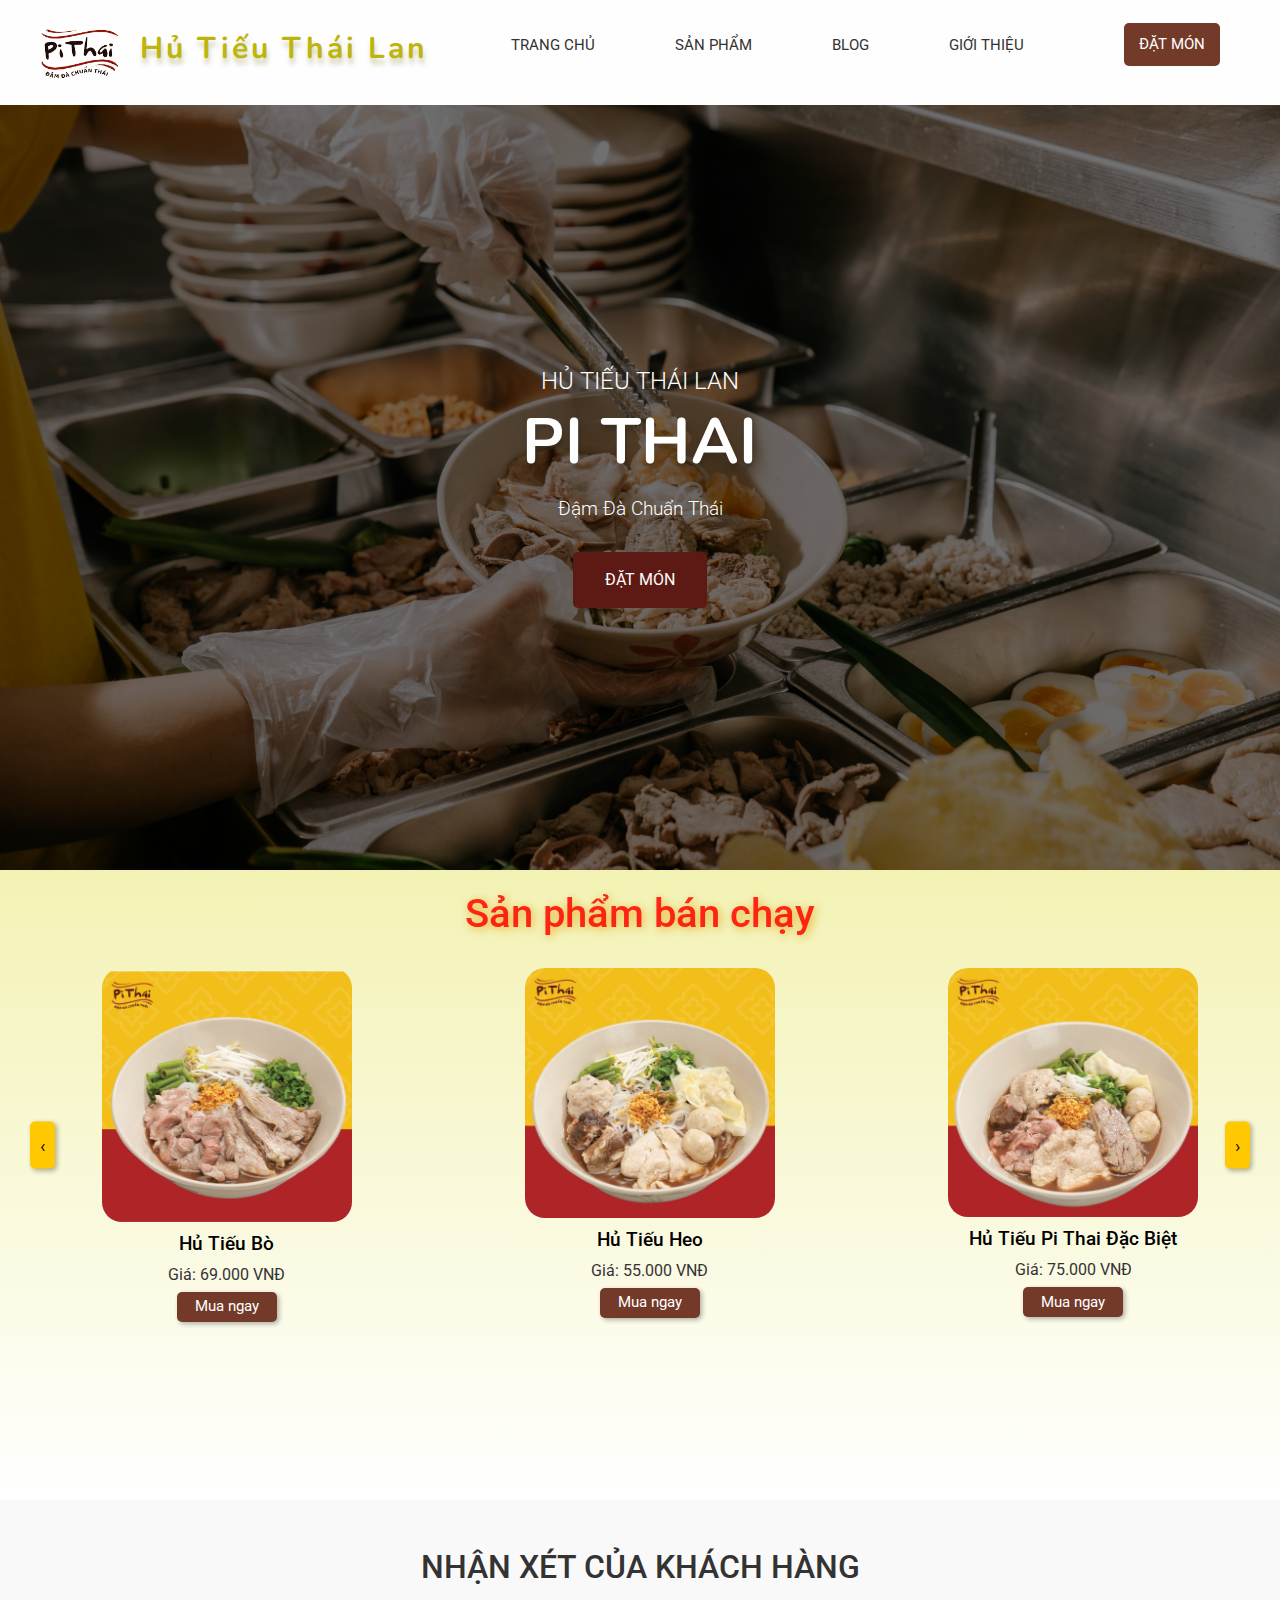
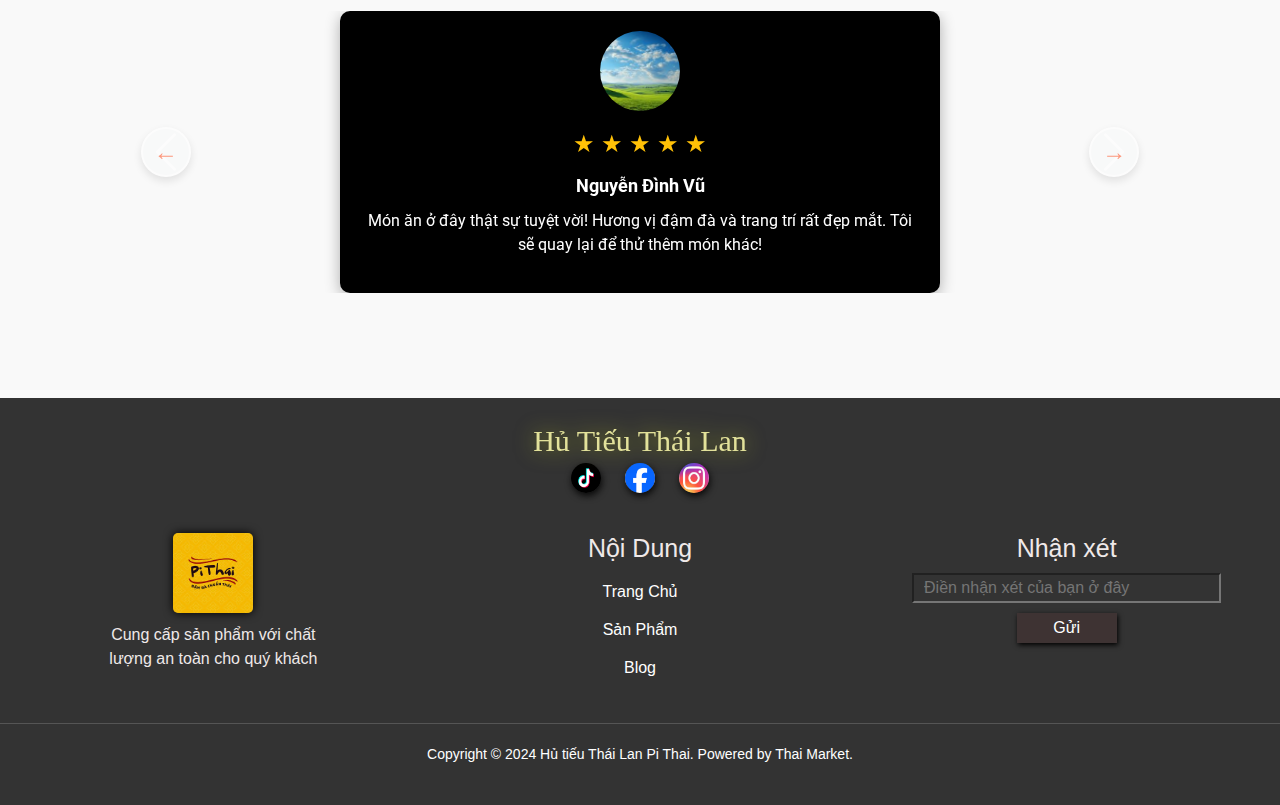
<file: index.html>
<!DOCTYPE html>
<html lang="en">
<head>
    <meta charset="UTF-8">
    <meta name="viewport" content="width=device-width, initial-scale=1.0">
    <title>Hủ Tiếu Thái Lan</title>
    <link href="https://fonts.googleapis.com/css2?family=Roboto:wght@400;700&amp;display=swap" rel="stylesheet"/>
    <link href="https://fonts.googleapis.com/css2?family=Nunito:wght@300;400;700&display=swap" rel="stylesheet">
    <link href="https://cdn.jsdelivr.net/npm/bootstrap@5.3.0-alpha1/dist/css/bootstrap.min.css" rel="stylesheet">
    <script src="https://cdn.jsdelivr.net/npm/bootstrap@5.3.0-alpha1/dist/js/bootstrap.bundle.min.js"></script>
    <link rel="stylesheet" href="https://cdnjs.cloudflare.com/ajax/libs/font-awesome/6.6.0/css/all.min.css">
    <script src="https://code.jquery.com/jquery-3.7.1.js" integrity="sha256-eKhayi8LEQwp4NKxN+CfCh+3qOVUtJn3QNZ0TciWLP4=" crossorigin="anonymous"></script>
    <script src="https://cdn.jsdelivr.net/npm/@popperjs/core@2.11.7/dist/umd/popper.min.js"></script>
    <link rel="stylesheet" href="css/style.css">
</head>
<body>
    <header>
        <nav>
            <div class="logo">
                <img src="img/images.png" alt="Logo">
                <h3>Hủ Tiếu Thái Lan</h3>
                <div class="toggle">
                    <i class="fa-solid fa-bars"></i>
                </div>
            </div>
            <div class="navigation">
                <ul>
                    <li><a href="#">TRANG CHỦ</a></li>
                    <li><a href="san_pham.html">SẢN PHẨM</a></li>
                    <li><a href="Blog.html">BLOG</a></li>
                    <li><a href="gioi_thieu.html">GIỚI THIỆU</a></li>
                    <li><button><a href="san_pham.html" class="datmon">ĐẶT MÓN</a></button></li>
                </ul>
            </div>
        </nav>
        <div class="header-banner">
            <h5>HỦ TIẾU THÁI LAN</h5>
            <h1>PI THAI</h1>
            <h6>Đậm Đà Chuẩn Thái</h6>
            <button><a href="san_pham.html" class="datmon">ĐẶT MÓN</a></button>
        </div>
    </header>

    <script>
        $(document).ready(function () {
            $('.toggle').click(function (e) {
                e.preventDefault();
                $('.navigation ul').toggleClass('active');
            });
        });
    </script>
<main>
    <div class="container">
        <h1>Sản phẩm bán chạy</h1>
        <div class="product">
            <div class="product-track">
                <div class="product-item">
                    <img src="img/hu_tieu_bo.webp" alt="Sản phẩm 1">
                    <h2>Hủ Tiếu Bò</h2>
                    <p>Giá: 69.000 VNĐ</p>
                    <button><a href="san_pham.html" style="color: white;text-decoration: none;">Mua ngay</a></button>
                </div>
                <div class="product-item">
                    <img src="img/hu_tieu_heo.jpg" alt="Sản phẩm 2">
                    <h2>Hủ Tiếu Heo</h2>
                    <p>Giá: 55.000 VNĐ</p>
                    <button><a href="san_pham.html" style="color: white;text-decoration: none;">Mua ngay</a></button>
                </div>
                <div class="product-item">
                    <img src="img/hu_tieu_pi_thai_dac_biet.jpg" alt="Sản phẩm 3">
                    <h2>Hủ Tiếu Pi Thai Đặc Biệt</h2>
                    <p>Giá: 75.000 VNĐ</p>
                    <button><a href="san_pham.html" style="color: white;text-decoration: none;">Mua ngay</a></button>
                </div>
                <div class="product-item">
                    <img src="img/hu_tieu_tomyum.webp" alt="Sản phẩm 4">
                    <h2>Hủ Tiếu Tomuym</h2>
                    <p>Giá: 65.000 VNĐ</p>
                    <button><a href="san_pham.html" style="color: white;text-decoration: none;">Mua ngay</a></button>
                </div>
                
                <div class="product-item">
                    <img src="img/hu_tieu_bo.webp" alt="Sản phẩm 1">
                    <h2>Hủ Tiếu Bò</h2>
                    <p>Giá: 69.000 VNĐ</p>
                    <button><a href="san_pham.html" style="color: white;text-decoration: none;">Mua ngay</a></button>
                </div>
                <div class="product-item">
                    <img src="img/hu_tieu_heo.jpg" alt="Sản phẩm 2">
                    <h2>Hủ Tiếu Heo</h2>
                    <p>Giá: 55.000 VNĐ</p>
                    <button><a href="san_pham.html" style="color: white;text-decoration: none;">Mua ngay</a></button>
                </div>
                <div class="product-item">
                    <img src="img/hu_tieu_pi_thai_dac_biet.jpg" alt="Sản phẩm 3">
                    <h2>Hủ Tiếu Pi Thai Đặc Biệt</h2>
                    <p>Giá: 75.000 VNĐ</p>
                    <button><a href="san_pham.html" style="color: white;text-decoration: none;">Mua ngay</a></button>
                </div>
                <div class="product-item">
                    <img src="img/hu_tieu_tomyum.webp" alt="Sản phẩm 4">
                    <h2>Hủ Tiếu Tomuym</h2>
                    <p>Giá: 65.000 VNĐ</p>
                    <button><a href="san_pham.html" style="color: white;text-decoration: none;">Mua ngay</a></button>
                </div>
            </div>
            <button class="product-button left" id="prev">‹</button>
            <button class="product-button right" id="next">›</button>
        </div>
    </div>
</main>
<script src="js/script.js"></script>
<div class="container mt-5">
    <h2 class="text-center mb-4">NHẬN XÉT CỦA KHÁCH HÀNG</h2>
    <div id="testimonialCarousel" class="carousel slide">
        <div class="carousel-inner">
            <div class="carousel-item active">
                <div class="testimonial-card">
                    <img src="images/images.png" alt="Customer">
                    <div class="stars">
                        &#9733; &#9733; &#9733; &#9733; &#9733;
                    </div>
                    <div class="name">Nguyễn Đình Vũ</div>
                    <p>Món ăn ở đây thật sự tuyệt vời! Hương vị đậm đà và trang trí rất đẹp mắt. Tôi sẽ quay lại để thử thêm món khác!</p>
                </div>
            </div>
            <div class="carousel-item">
                <div class="testimonial-card">
                    <img src="images/images-2.png" alt="Customer">
                    <div class="stars">
                        &#9733; &#9733; &#9733; &#9733; &#9733;
                    </div>
                    <div class="name">Trần Minh Tuấn</div>
                    <p>Dịch vụ tại nhà hàng rất chuyên nghiệp. Nhân viên phục vụ thân thiện và chu đáo. Một trải nghiệm ẩm thực đáng nhớ!</p>
                </div>
            </div>
            <div class="carousel-item">
                <div class="testimonial-card">
                    <img src="images/images-3.png" alt="Customer">
                    <div class="stars">
                        &#9733; &#9733; &#9733; &#9733; &#9734;
                    </div>
                    <div class="name">Triệu Thu Trang</div>
                    <p>Nhà hàng này đã vượt xa mong đợi của tôi! Từ món khai vị đến đồ uống, mọi thứ đều hoàn hảo. Tôi yêu bầu không khí ở đây.</p>
                </div>
            </div>
        </div>
        <button class="carousel-control-prev" type="button" data-bs-target="#testimonialCarousel" data-bs-slide="prev">
            <span class="carousel-control-prev-icon" aria-hidden="true"></span>
            <span class="visually-hidden">Previous</span>
        </button>
        <button class="carousel-control-next" type="button" data-bs-target="#testimonialCarousel" data-bs-slide="next">
            <span class="carousel-control-next-icon" aria-hidden="true"></span>
            <span class="visually-hidden">Next</span>
        </button>
    </div>
</div>
<script>
  $(document).ready(function(){
      $('#testimonialCarousel').carousel({
          interval: 3000, 
          pause: 'hover',
          ride: 'carousel'
      });
  });
</script>

    <footer>
        <span class="footer-title">Hủ Tiếu Thái Lan</span>
        <ul class="footer-socials">
            <li><a href="#"><img src="img/tiktok.png" class="footer-icon"></a></li>
            <li><a href="https://www.facebook.com/hutieupithai/?ref=embed_page"><img src="img/fb.png" class="footer-icon"></a></li>
            <li><a href="#"><img src="img/ig.jpg" class="footer-icon"></a></li>
        </ul>
        <div class="footer-contact">
            <div class="footer-left">
                <img src="img/download.jpg" alt="logo">
                <p>Cung cấp sản phẩm với chất <br>lượng an toàn cho quý khách</p>
            </div>
            <div class="footer-main">
                <h2>Nội Dung</h2>
                <ul>
                    <li><a href="#">Trang Chủ</a></li>
                    <li><a href="san_pham.html">Sản Phẩm</a></li>
                    <li><a href="Blog.html">Blog</a></li>
                </ul>
            </div>
            <div class="footer-right">
                <h1>Nhận xét</h1>
                <input type="text" placeholder="Điền nhận xét của bạn ở đây" id="loinhanxet"><br>
                <button id="nhanxet">Gửi</button>
            </div>
            <script>
                const nhanxet = document.getElementById("nhanxet");
                const loinhanxet = document.getElementById("loinhanxet");
        
                nhanxet.addEventListener('click', function() {
                    if (loinhanxet.value.trim() === "") {
                        alert("Bạn phải điền nhận xét mới gửi được!");
                    } else {
                        alert("Cảm ơn bạn đã nhận xét. Nhận xét của bạn đã được lưu lại!");
                    }
                });
            </script>
        </div>
        <div class="end">
            <p>Copyright © 2024 Hủ tiếu Thái Lan Pi Thai. Powered by Thai Market.</p>
        </div>
    </footer>
</body>
</html>
</file>
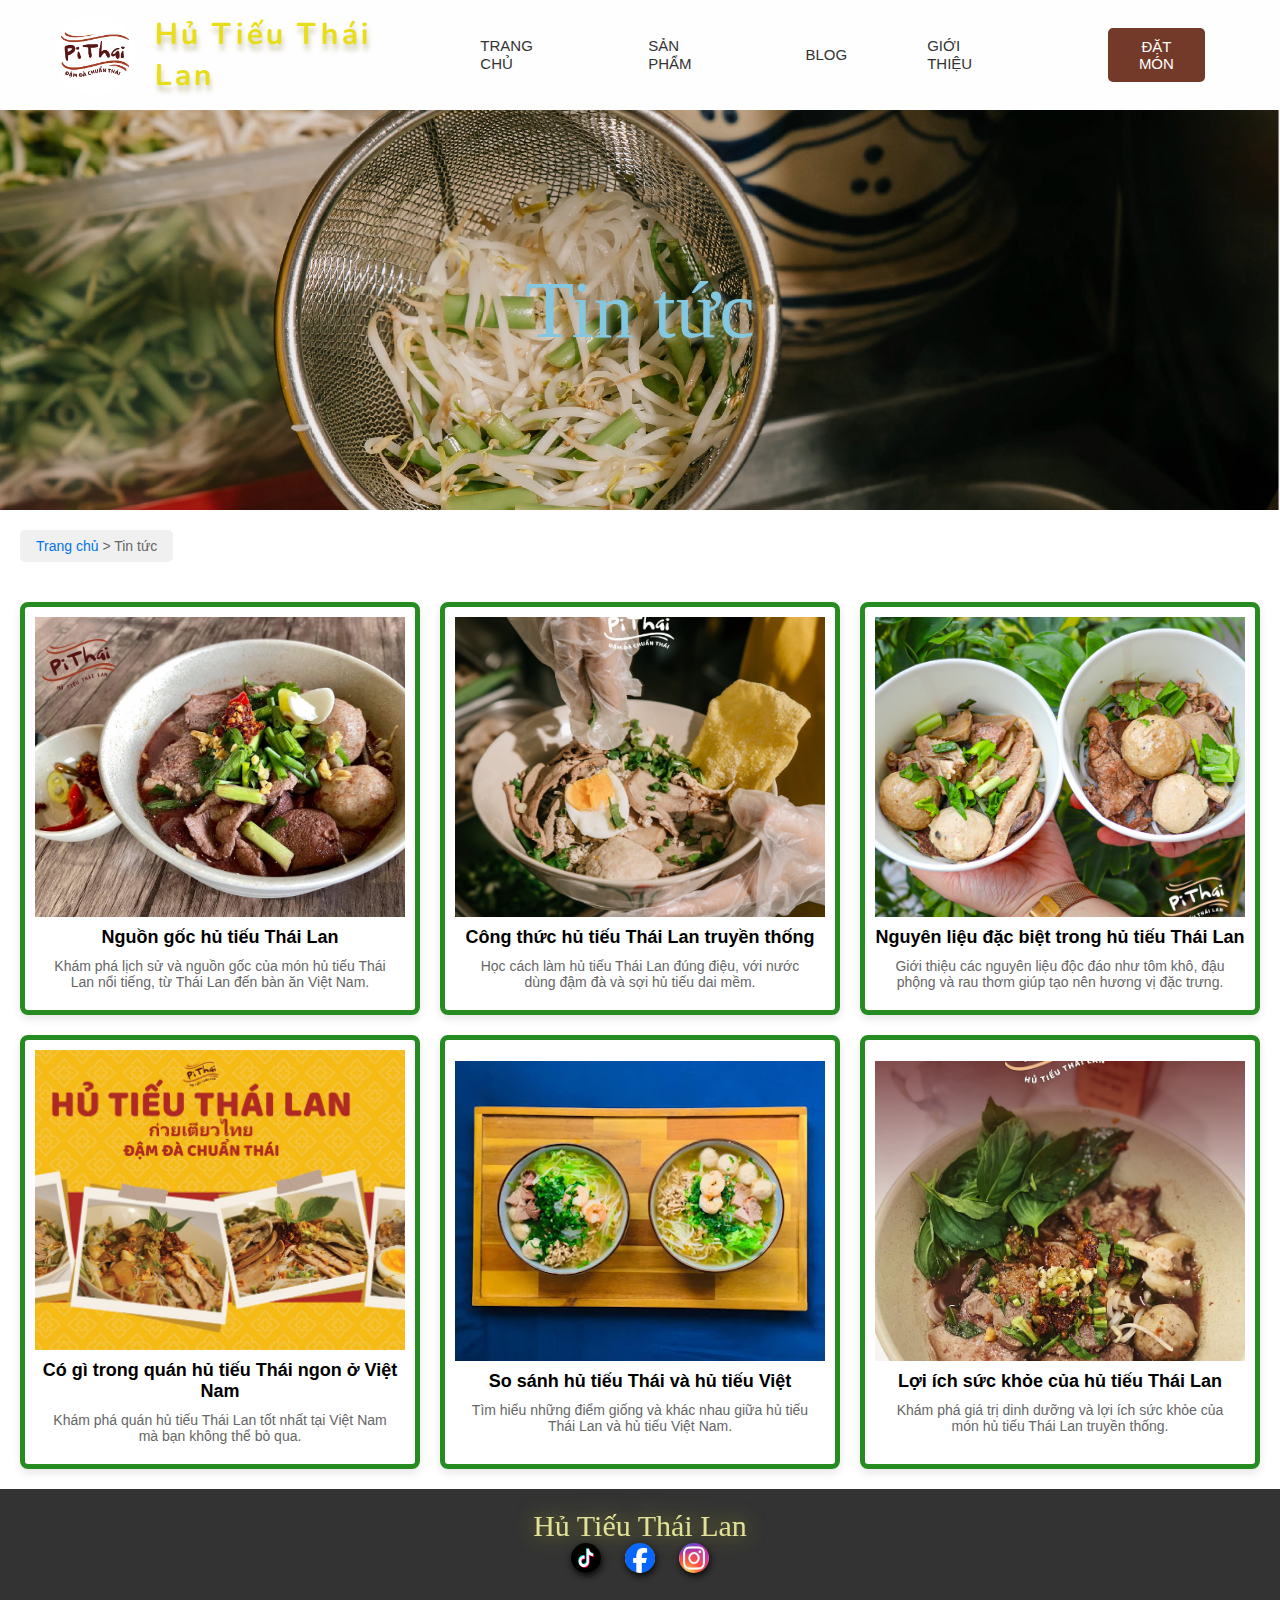
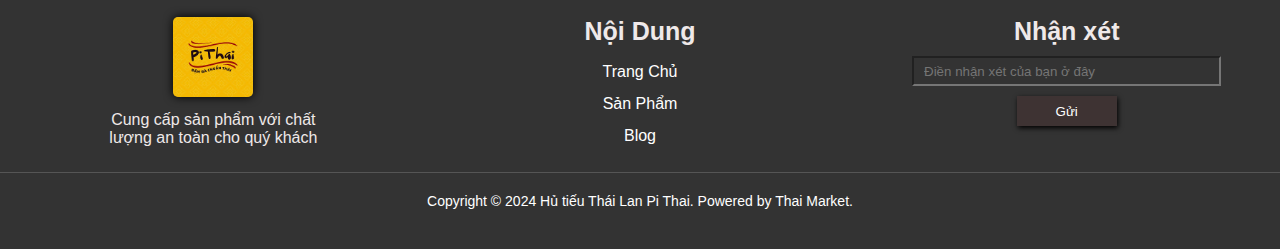
<file: Blog.html>
<!DOCTYPE html>
<html lang="en">
<head>
    <meta charset="UTF-8">
    <meta name="viewport" content="width=device-width, initial-scale=1.0">
    <title>Hủ Tiếu Thái Lan</title>
    <link rel="stylesheet" href="css/Blog.css">
    <link href="https://fonts.googleapis.com/css2?family=Roboto:wght@400;700&amp;display=swap" rel="stylesheet"/>
    <link href="https://fonts.googleapis.com/css2?family=Nunito:wght@300;400;700&display=swap" rel="stylesheet">
    <link rel="stylesheet" href="https://cdnjs.cloudflare.com/ajax/libs/font-awesome/6.6.0/css/all.min.css">
    <script src="https://code.jquery.com/jquery-3.7.1.js" integrity="sha256-eKhayi8LEQwp4NKxN+CfCh+3qOVUtJn3QNZ0TciWLP4=" crossorigin="anonymous"></script>
</head>
<body>
    <header>
        <nav>
            <div class="logo">
                <img src="images/logo.png" alt="Logo">
                <h3>Hủ Tiếu Thái Lan</h3>
                <div class="toggle">
                    <i class="fa-solid fa-bars"></i>
                </div>
            </div>
            <div class="navigation">
                <ul>
                    <li><a href="index.html">TRANG CHỦ</a></li>
                    <li><a href="san_pham.html">SẢN PHẨM</a></li>
                    <li><a href="#">BLOG</a></li>
                    <li><a href="gioi_thieu.html">GIỚI THIỆU</a></li>
                    <li><button><a href="san_pham.html" class="datmon">ĐẶT MÓN</a></button></li>
                </ul>
            </div>
        </nav>
    </header>

    <script>
        $(document).ready(function () {
            $('.toggle').click(function (e) {
                e.preventDefault();
                $('.navigation ul').toggleClass('active');
            });
        });
    </script>
    <section class="banner">
        <h1>Tin tức</h1>
    </section>
    <div class="breadcrumb">
        <a href="index.html">Trang chủ</a> > <span>Tin tức</span>
    </div>
    <div class="news-grid">
        <div class="news-item">
            <img src="images/image-1.jpg" alt="Nguồn gốc hủ tiếu Thái Lan">
            <h2>Nguồn gốc hủ tiếu Thái Lan</h2>
            <p>Khám phá lịch sử và nguồn gốc của món hủ tiếu Thái Lan nổi tiếng, từ Thái Lan đến bàn ăn Việt Nam.</p>
        </div>
        <div class="news-item">
            <img src="images/image-2.jpg" alt="Công thức hủ tiếu Thái Lan truyền thống">
            <h2>Công thức hủ tiếu Thái Lan truyền thống</h2>
            <p>Học cách làm hủ tiếu Thái Lan đúng điệu, với nước dùng đậm đà và sợi hủ tiếu dai mềm.</p>
        </div>
        <div class="news-item">
            <img src="images/image-3.jpg" alt="Nguyên liệu đặc biệt trong hủ tiếu Thái Lan">
            <h2>Nguyên liệu đặc biệt trong hủ tiếu Thái Lan</h2>
            <p>Giới thiệu các nguyên liệu độc đáo như tôm khô, đậu phộng và rau thơm giúp tạo nên hương vị đặc trưng.</p>
        </div>
        <div class="news-item">
            <img src="images/image-4.jpg" alt="Quán hủ tiếu Thái ngon ở Việt Nam">
            <h2>Có gì trong quán hủ tiếu Thái ngon ở Việt Nam</h2>
            <p>Khám phá quán hủ tiếu Thái Lan tốt nhất tại Việt Nam mà bạn không thể bỏ qua.</p>
        </div>
        <div class="news-item">
            <img src="images/image-5.jpg" alt="So sánh hủ tiếu Thái và hủ tiếu Việt">
            <h2>So sánh hủ tiếu Thái và hủ tiếu Việt</h2>
            <p>Tìm hiểu những điểm giống và khác nhau giữa hủ tiếu Thái Lan và hủ tiếu Việt Nam.</p>
        </div>
        <div class="news-item">
            <img src="images/image-6.jpg" alt="Lợi ích sức khỏe của hủ tiếu Thái Lan">
            <h2>Lợi ích sức khỏe của hủ tiếu Thái Lan</h2>
            <p>Khám phá giá trị dinh dưỡng và lợi ích sức khỏe của món hủ tiếu Thái Lan truyền thống.</p>
        </div>
    </div>
    <footer>
      <span class="footer-title">Hủ Tiếu Thái Lan</span>
      <ul class="footer-socials">
          <li><a href="#"><img src="images/tiktok.png" class="footer-icon"></a></li>
          <li><a href="https://www.facebook.com/hutieupithai/?ref=embed_page"><img src="images/fb.png" class="footer-icon"></a></li>
          <li><a href="#"><img src="images/ig.jpg" class="footer-icon"></a></li>
      </ul>
    <div class="footer-contact">
        <div class="footer-left">
            <img src="images/download.jpg" alt="logo">
            <p>Cung cấp sản phẩm với chất <br>lượng an toàn cho quý khách</p>
        </div>
        <div class="footer-main">
            <h2>Nội Dung</h2>
            <ul>
                <li><a href="index.html">Trang Chủ</a></li>
                <li><a href="san_pham.html">Sản Phẩm</a></li>
                <li><a href="#">Blog</a></li>
            </ul>
        </div>
        <div class="footer-right">
            <h1>Nhận xét</h1>
                <input type="text" placeholder="Điền nhận xét của bạn ở đây" id="loinhanxet"><br>
                <button id="nhanxet">Gửi</button>
            </div>
            <script>
                const nhanxet = document.getElementById("nhanxet");
                const loinhanxet = document.getElementById("loinhanxet");
        
                nhanxet.addEventListener('click', function() {
                    if (loinhanxet.value.trim() === "") {
                        alert("Bạn phải điền nhận xét mới gửi được!");
                    } else {
                        alert("Cảm ơn bạn đã nhận xét. Nhận xét của bạn đã được lưu lại!");
                    }
                });
            </script>
        </div>
    </div>
    <div class="end">
        <p>Copyright © 2024 Hủ tiếu Thái Lan Pi Thai. Powered by Thai Market.</p>
    </div>
  </footer>
</body>
</html>
</file>
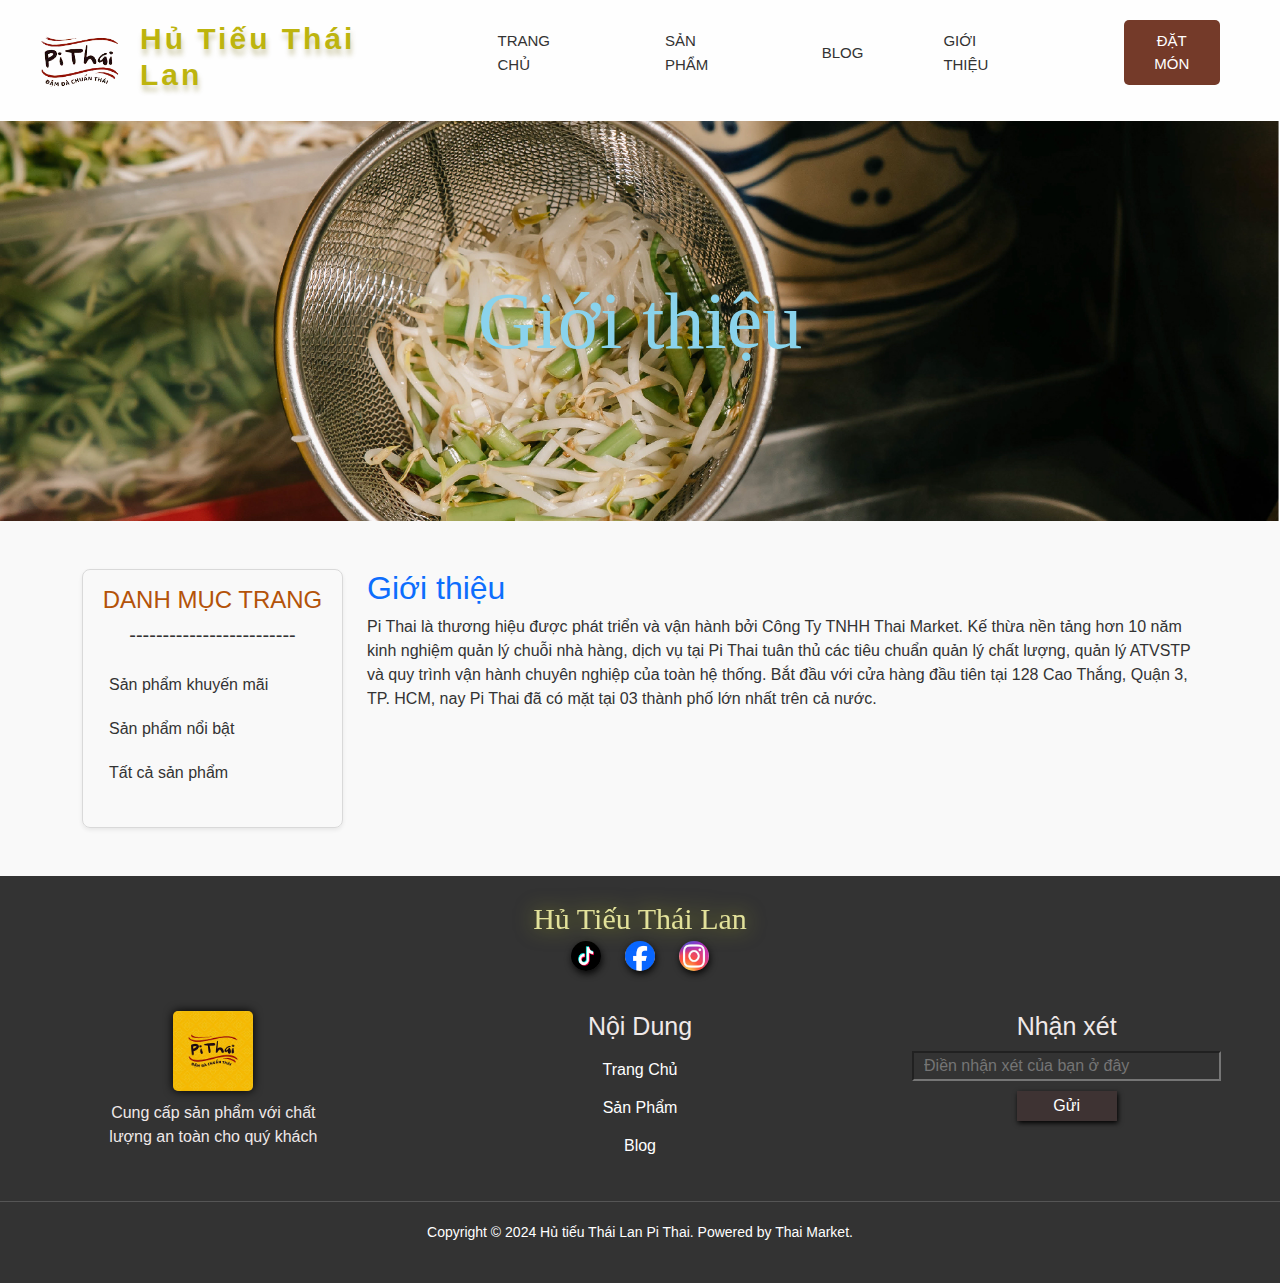
<file: gioi_thieu.html>
<!DOCTYPE html>
<html lang="vi">
<head>
  <meta charset="UTF-8">
  <meta name="viewport" content="width=device-width, initial-scale=1.0">
  <title>Giới Thiệu</title>
  <link href="https://cdn.jsdelivr.net/npm/bootstrap@5.3.0/dist/css/bootstrap.min.css" rel="stylesheet">
  <link rel="stylesheet" href="css/gioi_thieu.css">
  <link rel="stylesheet" href="https://cdnjs.cloudflare.com/ajax/libs/font-awesome/6.6.0/css/all.min.css">
  <script src="https://cdn.jsdelivr.net/npm/bootstrap@5.3.0/dist/js/bootstrap.bundle.min.js"></script>
  <script src="https://code.jquery.com/jquery-3.7.1.js" integrity="sha256-eKhayi8LEQwp4NKxN+CfCh+3qOVUtJn3QNZ0TciWLP4=" crossorigin="anonymous"></script>
</head>
<body>
    <header>
        <nav>
            <div class="logo">
                <img src="img/images.png" alt="Logo">
                <h3>Hủ Tiếu Thái Lan</h3>
                <div class="toggle">
                    <i class="fa-solid fa-bars"></i>
                </div>
            </div>
            <div class="navigation">
                <ul>
                    <li><a href="index.html">TRANG CHỦ</a></li>
                    <li><a href="san_pham.html">SẢN PHẨM</a></li>
                    <li><a href="Blog.html">BLOG</a></li>
                    <li><a href="#">GIỚI THIỆU</a></li>
                    <li><button><a href="san_pham.html" class="datmon">ĐẶT MÓN</a></button></li>
                </ul>
            </div>
        </nav>
    </header>
    <script>
        $(document).ready(function () {
            $('.toggle').click(function (e) {
                e.preventDefault();
                $('.navigation ul').toggleClass('active');
            });
        });
    </script>
  <!-- Phần ảnh nền -->
    <div class="intro-section text-center text-white py-5">
        <h1 class="display-4">Giới thiệu</h1>
     </div>
    <!-- Nội dung chính -->
    <div class="container my-5">
    <div class="row">
      <!-- Cột bên trái: Danh mục trang -->
      <div class="col-md-3">
        <div class="menu-section p-3 shadow-sm">
          <h4 class="text-center">DANH MỤC TRANG</h4>
          <h5 class = "text-center">-------------------------</h5>
          <ul class="list-unstyled mt-3">
            <li><a href="#">Sản phẩm khuyến mãi</a></li>
            <li><a href="index.html">Sản phẩm nổi bật</a></li>
            <li><a href="san_pham.html">Tất cả sản phẩm</a></li>
          </ul>
        </div>
      </div>
      <!-- Cột bên phải: Phần giới thiệu -->
      <div class="col-md-9">
        <h2 class="text-primary">Giới thiệu</h2>
        <p>
          Pi Thai là thương hiệu được phát triển và vận hành bởi Công Ty TNHH Thai Market. Kế thừa nền tảng hơn 10 năm kinh nghiệm
          quản lý chuỗi nhà hàng, dịch vụ tại Pi Thai tuân thủ các tiêu chuẩn quản lý chất lượng, quản lý ATVSTP và quy trình vận hành chuyên nghiệp của toàn hệ thống.
          Bắt đầu với cửa hàng đầu tiên tại 128 Cao Thắng, Quận 3, TP. HCM, nay Pi Thai đã có mặt tại 03 thành phố lớn nhất trên cả nước.
        </p>
      </div>
    </div>
    </div>
    <footer>
    <span class="footer-title">Hủ Tiếu Thái Lan</span>
    <ul class="footer-socials">
        <li><a href="#"><img src="images/tiktok.png" class="footer-icon"></a></li>
        <li><a href="https://www.facebook.com/hutieupithai/?ref=embed_page"><img src="images/fb.png" class="footer-icon"></a></li>
        <li><a href="#"><img src="images/ig.jpg" class="footer-icon"></a></li>
    </ul>
    <div class="footer-contact">
        <div class="footer-left">
            <img src="images/download.jpg" alt="logo">
            <p>Cung cấp sản phẩm với chất <br>lượng an toàn cho quý khách</p>
        </div>
        <div class="footer-main">
            <h2>Nội Dung</h2>
            <ul>
                <li><a href="index.html">Trang Chủ</a></li>
                <li><a href="san_pham.html">Sản Phẩm</a></li>
                <li><a href="Blog.html">Blog</a></li>
            </ul>
        </div>
        <div class="footer-right">
            <h1>Nhận xét</h1>
                <input type="text" placeholder="Điền nhận xét của bạn ở đây" id="loinhanxet"><br>
                <button id="nhanxet">Gửi</button>
            </div>
            <script>
                const nhanxet = document.getElementById("nhanxet");
                const loinhanxet = document.getElementById("loinhanxet");
        
                nhanxet.addEventListener('click', function() {
                    if (loinhanxet.value.trim() === "") {
                        alert("Bạn phải điền nhận xét mới gửi được!");
                    } else {
                        alert("Cảm ơn bạn đã nhận xét. Nhận xét của bạn đã được lưu lại!");
                    }
                });
            </script>
        </div>
    </div>
    <div class="end">
        <p>Copyright © 2024 Hủ tiếu Thái Lan Pi Thai. Powered by Thai Market.</p>
    </div>
    </footer>
</body>
</html>
</file>
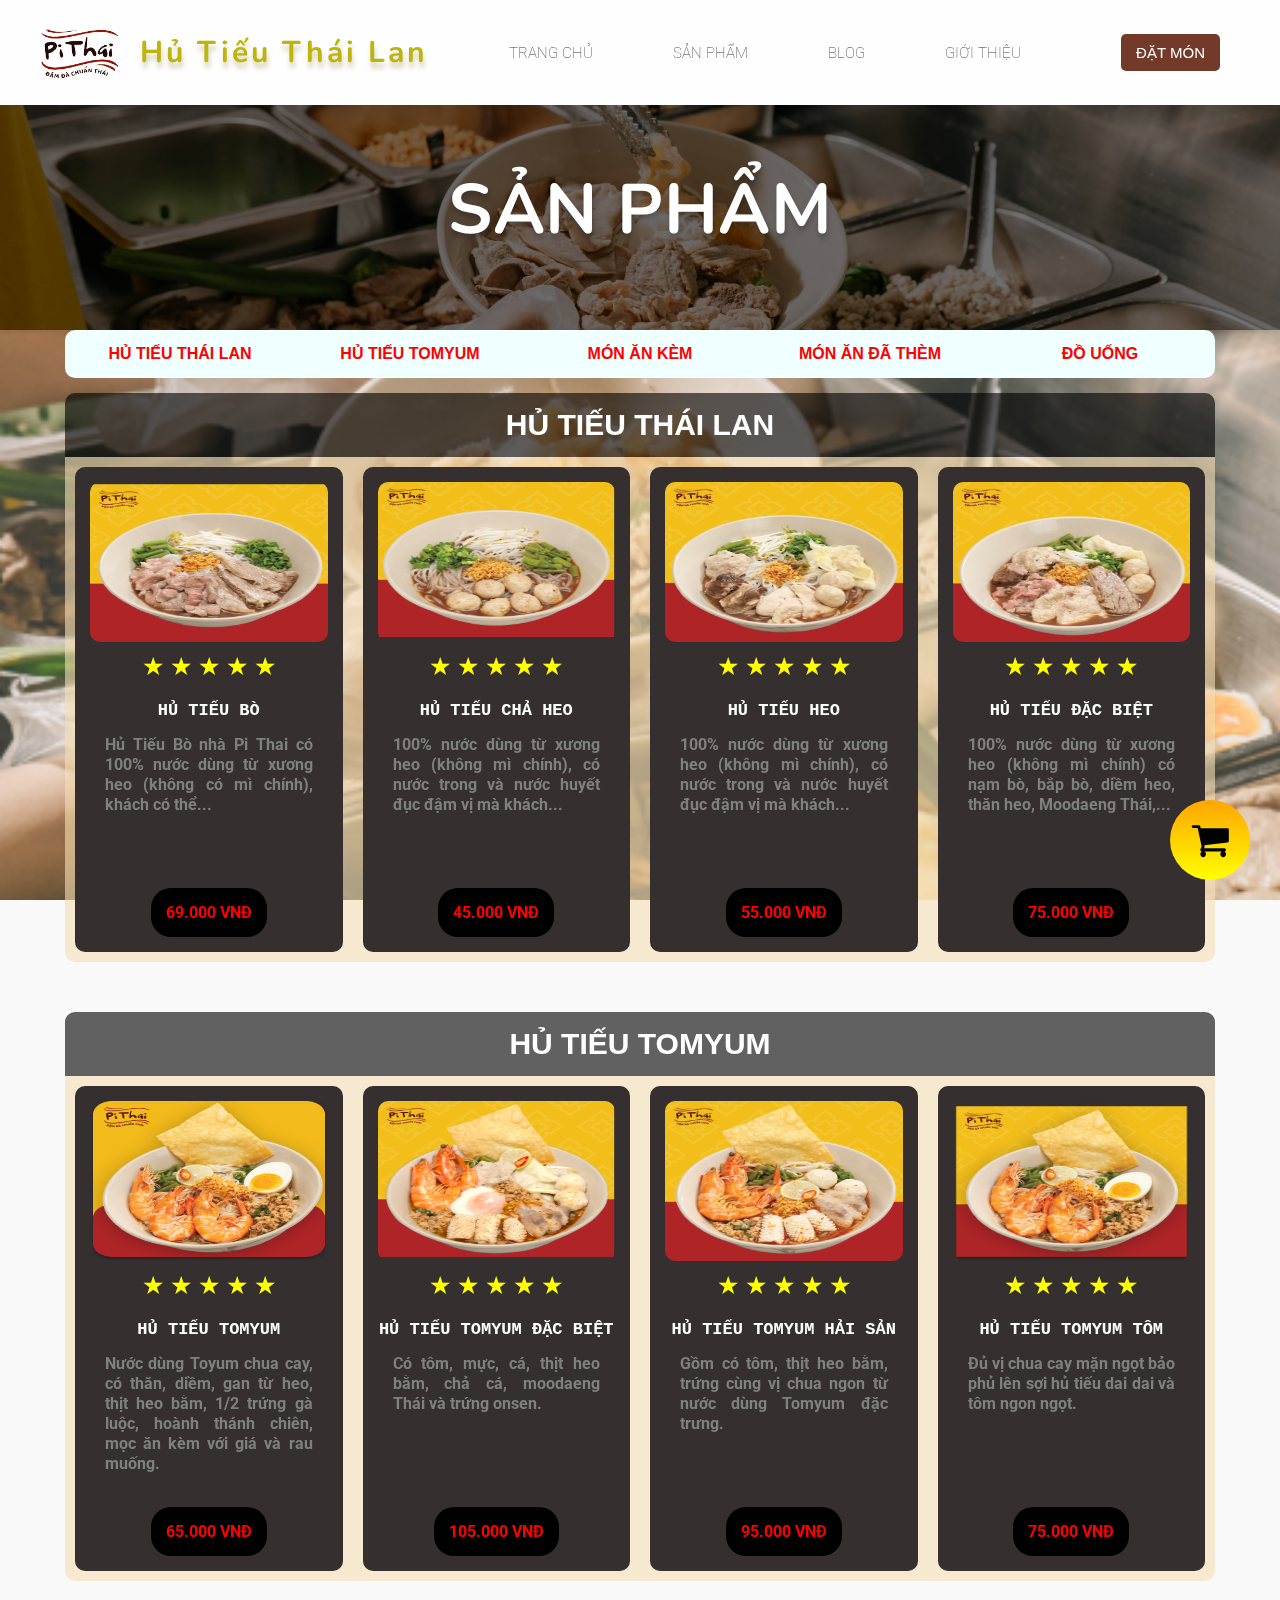
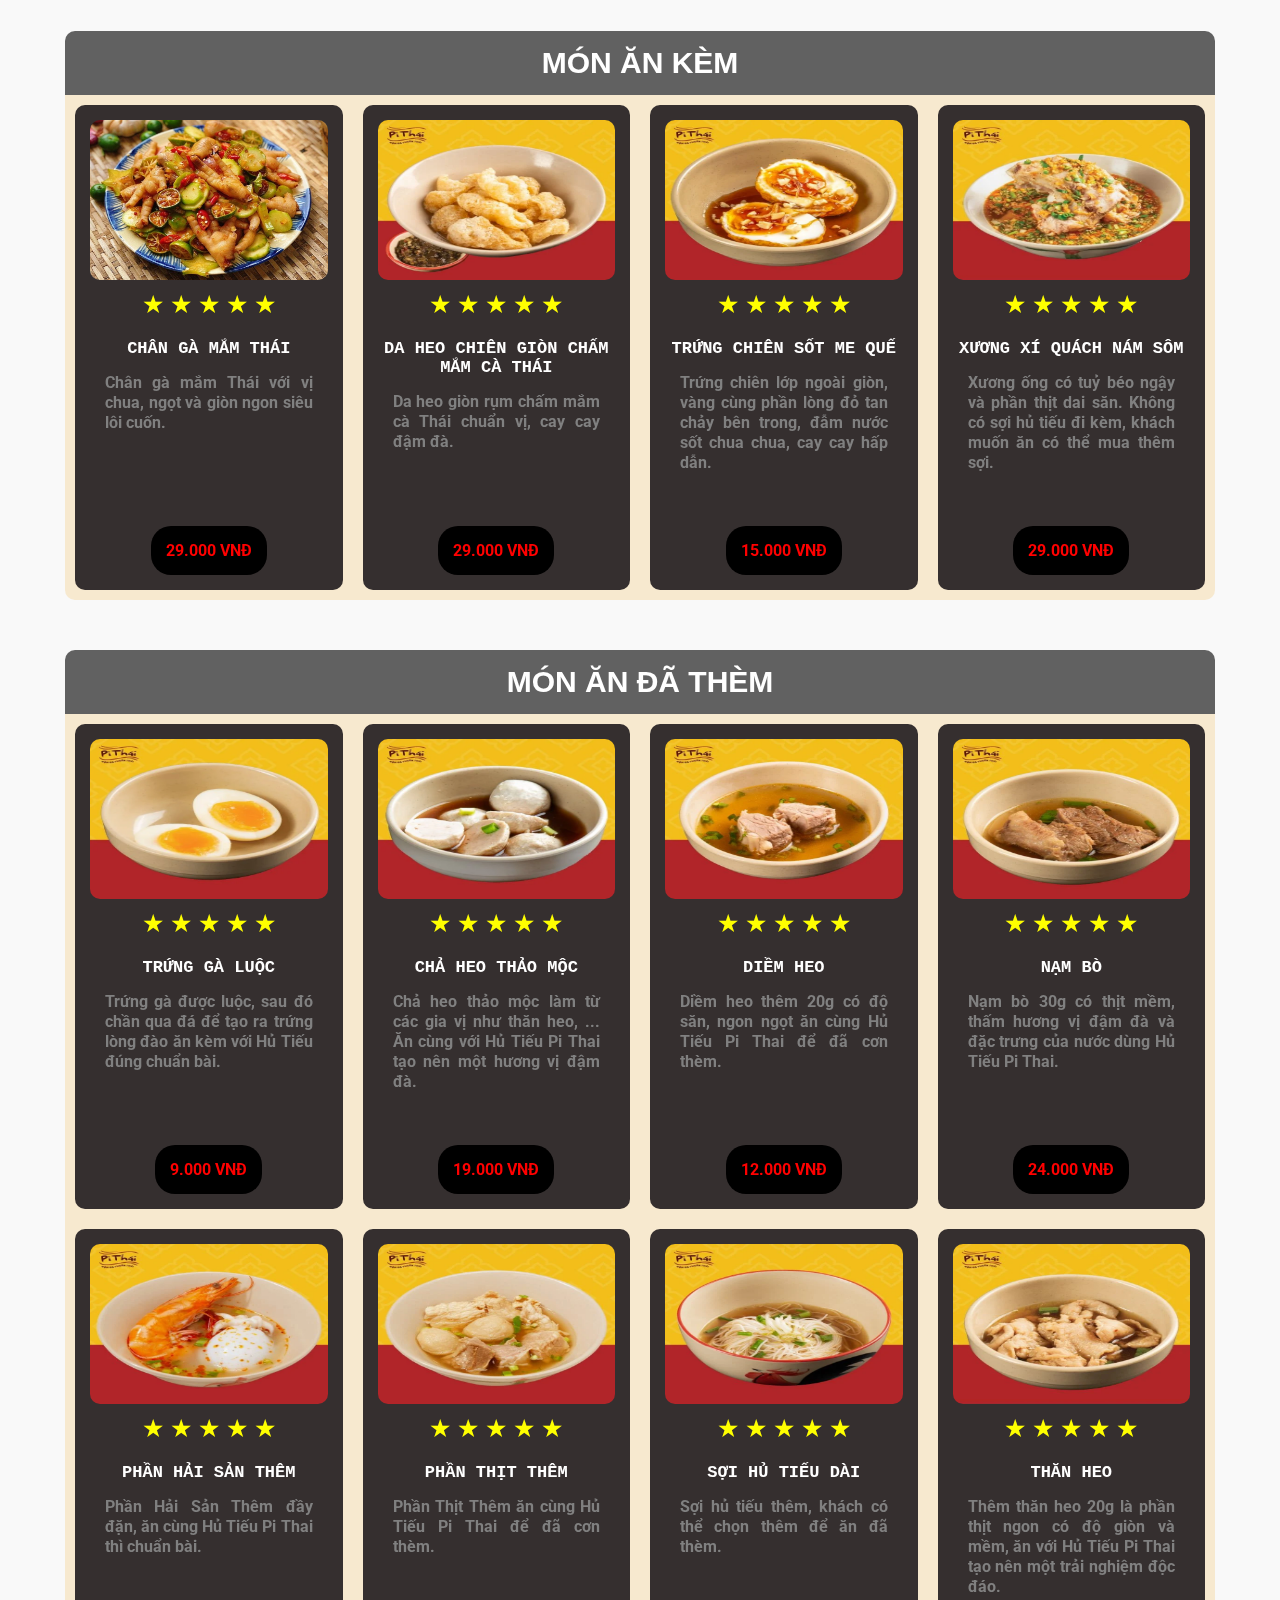
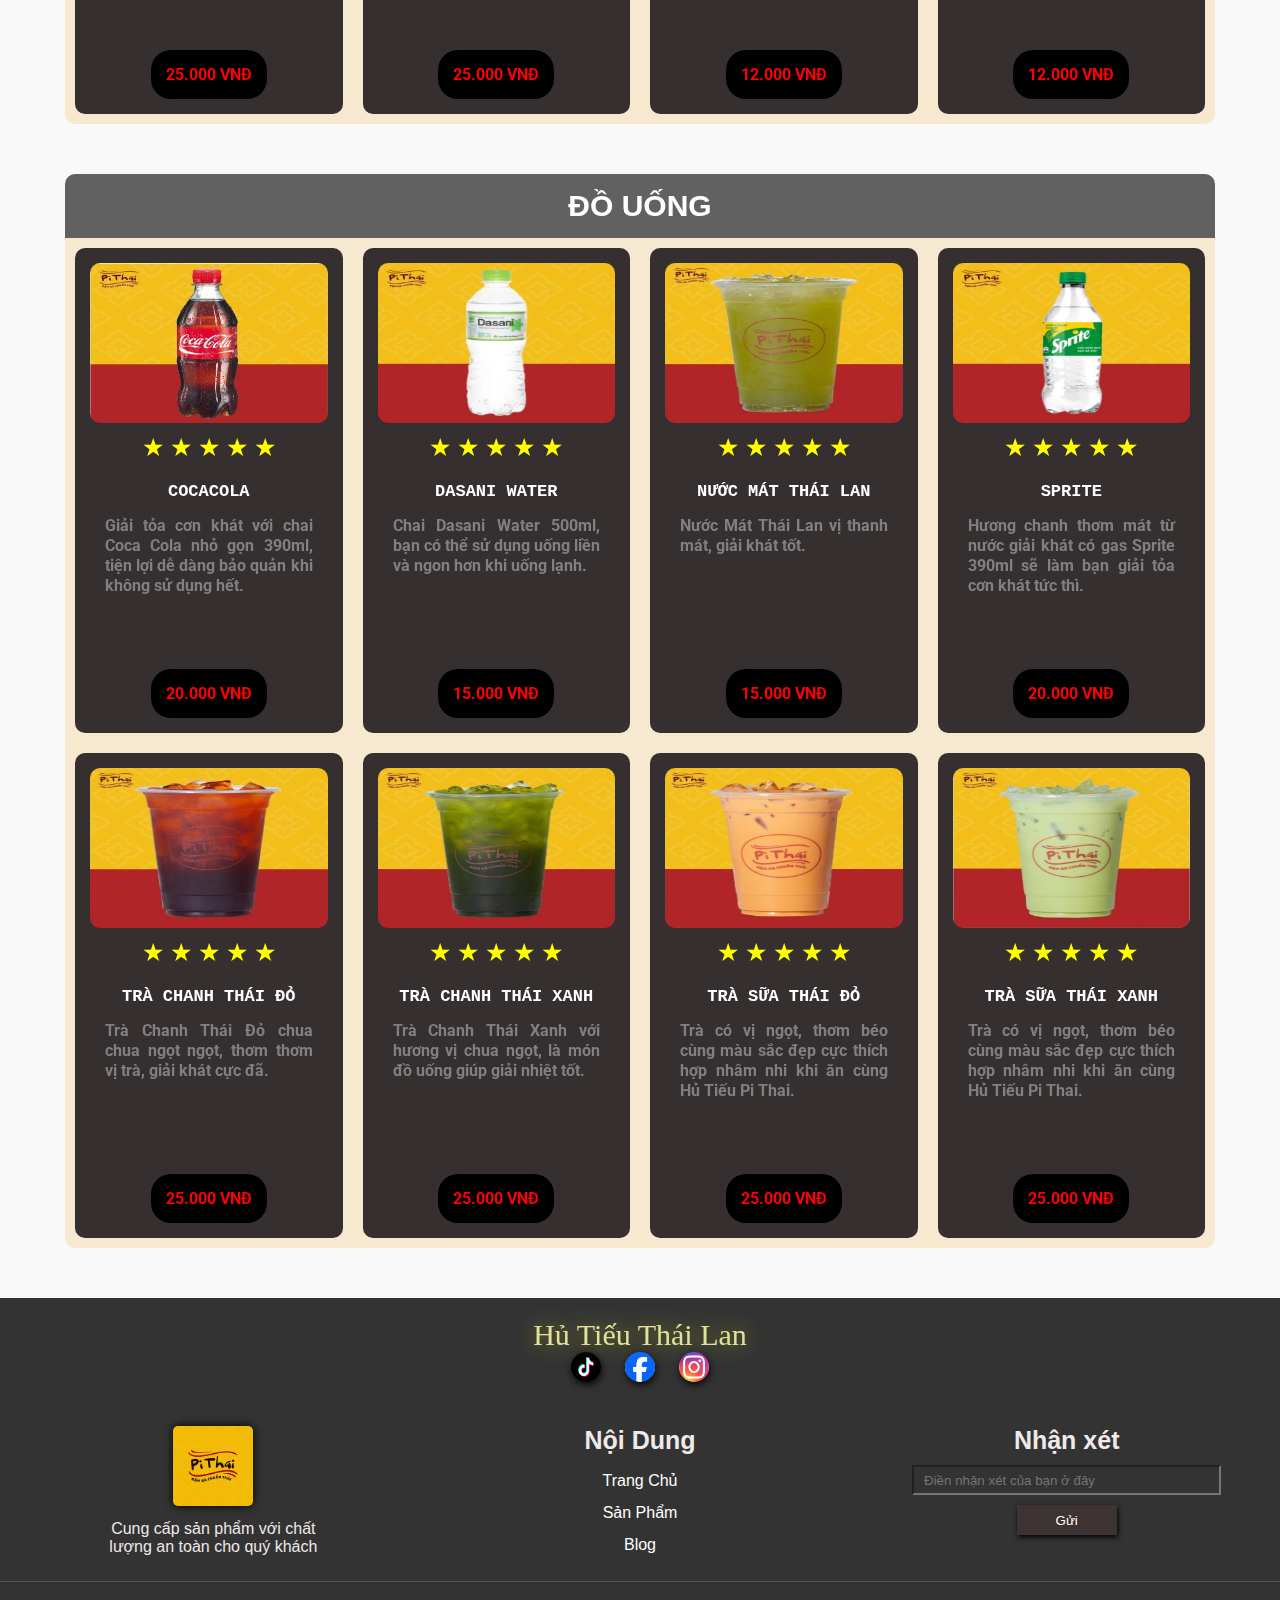
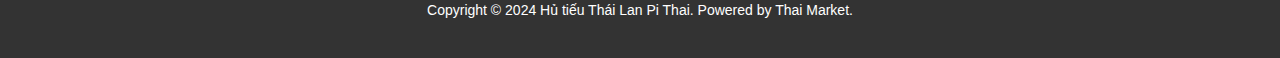
<file: san_pham.html>
<!DOCTYPE html>
<html lang="en">
<head>
    <meta charset="UTF-8">
    <meta name="viewport" content="width=device-width, initial-scale=1.0">
    <title>Sản phẩm - Hủ Tiếu Thái Lan</title>
    <link rel="stylesheet" href="https://cdnjs.cloudflare.com/ajax/libs/font-awesome/6.0.0-beta3/css/all.min.css">
    <link rel="stylesheet" href="https://cdnjs.cloudflare.com/ajax/libs/font-awesome/4.7.0/css/font-awesome.min.css">
    <link href="https://fonts.googleapis.com/css2?family=Roboto:wght@400;700&amp;display=swap" rel="stylesheet"/>
    <link href="https://fonts.googleapis.com/css2?family=Nunito:wght@300;400;700&display=swap" rel="stylesheet">
    <script src="https://code.jquery.com/jquery-3.7.1.js" integrity="sha256-eKhayi8LEQwp4NKxN+CfCh+3qOVUtJn3QNZ0TciWLP4=" crossorigin="anonymous"></script>
    <link rel="stylesheet" href="css/san_pham.css">
</head>
<body>
    <header>
        <nav>
            <div class="logo">
                <img src="img/images.png" alt="Logo">
                <h3>Hủ Tiếu Thái Lan</h3>
                <div class="toggle">
                    <i class="fa-solid fa-bars"></i>
                </div>
            </div>
            <div class="navigation">
                <ul>
                    <li><a href="index.html">TRANG CHỦ</a></li>
                    <li><a href="#">SẢN PHẨM</a></li>
                    <li><a href="Blog.html">BLOG</a></li>
                    <li><a href="gioi_thieu.html">GIỚI THIỆU</a></li>
                    <li><button><a href="#" class="datmon">ĐẶT MÓN</a></button></li>
                </ul>
            </div>
        </nav>
        <div class="header-banner">
            <h1>SẢN PHẨM</h1>
        </div>
    </header>
    <script>
        $(document).ready(function () {
            $('.toggle').click(function (e) {
                e.preventDefault();
                $('.navigation ul').toggleClass('active');
            });
        });
    </script>
    <main>
      <nav class="nav-menu">
        <div class="menu-icon" onclick="toggleMenu()">&#9776;</div>
        <ul class="nav-links">
          <li><a href="#thailan">HỦ TIẾU THÁI LAN</a></li>
          <li><a href="#tomyum">HỦ TIẾU TOMYUM</a></li>
          <li><a href="#ankem">MÓN ĂN KÈM</a></li>
          <li><a href="#dathem">MÓN ĂN ĐÃ THÈM</a></li>
          <li><a href="#douong">ĐỒ UỐNG</a></li>
        </ul>
      </nav>
      <div class="container">
        <!-- Hủ tiếu thái lan -->
        <h2 id="thailan">HỦ TIẾU THÁI LAN</h2>
        <div class="thailan">
          <div class="mon col-3 col-s-6">
            <img src="img/hu_tieu_bo.webp" alt="hu_tieu_bo" />
            <span class="sao">&#9733; &#9733; &#9733; &#9733; &#9733;</span>
            <h3>HỦ TIẾU BÒ</h3>
            <h4>
              Hủ Tiếu Bò nhà Pi Thai có 100% nước dùng từ xương heo (không có mì
              chính), khách có thể...
            </h4>
            <span class="gia">69.000 VNĐ</span>
          </div>
          <div class="mon col-3 col-s-6">
            <img
              src="img/hu_tieu_cha_heo_thao_moc.webp"
              alt="hu_tieu_cha_heo_thao_moc"
            />
            <span class="sao">&#9733; &#9733; &#9733; &#9733; &#9733;</span>
            <h3>HỦ TIẾU CHẢ HEO</h3>
            <h4>
              100% nước dùng từ xương heo (không mì chính), có nước trong và nước
              huyết đục đậm vị mà khách...
            </h4>
            <span class="gia">45.000 VNĐ</span>
          </div>
          <div class="mon col-3 col-s-6">
            <img src="img/hu_tieu_heo.jpg" alt="hu_tieu_heo" />
            <span class="sao">&#9733; &#9733; &#9733; &#9733; &#9733;</span>
            <h3>HỦ TIẾU HEO</h3>
            <h4>
              100% nước dùng từ xương heo (không mì chính), có nước trong và nước
              huyết đục đậm vị mà khách...
            </h4>
            <span class="gia">55.000 VNĐ</span>
          </div>
          <div class="mon col-3 col-s-6">
            <img
              src="img/hu_tieu_pi_thai_dac_biet.jpg"
              alt="hu_tieu_pi_thai_dac_biet"
            />
            <span class="sao">&#9733; &#9733; &#9733; &#9733; &#9733;</span>
            <h3>HỦ TIẾU ĐẶC BIỆT</h3>
            <h4>
              100% nước dùng từ xương heo (không mì chính) có nạm bò, bắp bò, diềm
              heo, thăn heo, Moodaeng Thái,...
            </h4>
            <span class="gia">75.000 VNĐ</span>
          </div>
        </div>
  
        <!-- Hủ tiếu tomyum -->
        <h2 id="tomyum">HỦ TIẾU TOMYUM</h2>
        <div class="tomyum">
          <div class="mon col-3 col-s-6">
            <img src="img/hu_tieu_tomyum.webp" alt="hu_tieu_tomyum" />
            <span class="sao">&#9733; &#9733; &#9733; &#9733; &#9733;</span>
            <h3>HỦ TIẾU TOMYUM</h3>
            <h4>
              Nước dùng Toyum chua cay, có thăn, diềm, gan từ heo, thịt heo bằm,
              1/2 trứng gà luộc, hoành thánh chiên, mọc ăn kèm với giá và rau
              muống.
            </h4>
            <span class="gia">65.000 VNĐ</span>
          </div>
          <div class="mon col-3 col-s-6">
            <img
              src="img/hu_tieu_tomyum_dac_biet.webp"
              alt="hu_tieu_tomyum_dac_biet"
            />
            <span class="sao">&#9733; &#9733; &#9733; &#9733; &#9733;</span>
            <h3>HỦ TIẾU TOMYUM ĐẶC BIỆT</h3>
            <h4>
              Có tôm, mực, cá, thịt heo bằm, chả cá, moodaeng Thái và trứng onsen.
            </h4>
            <span class="gia">105.000 VNĐ</span>
          </div>
          <div class="mon col-3 col-s-6">
            <img
              src="img/hu_tieu_tomyum_hai_san.webp"
              alt="hu_tieu_tomyum_hai_san"
            />
            <span class="sao">&#9733; &#9733; &#9733; &#9733; &#9733;</span>
            <h3>HỦ TIẾU TOMYUM HẢI SẢN</h3>
            <h4>
              Gồm có tôm, thịt heo bằm, trứng cùng vị chua ngon từ nước dùng
              Tomyum đặc trưng.
            </h4>
            <span class="gia">95.000 VNĐ</span>
          </div>
          <div class="mon col-3 col-s-6">
            <img src="img/hu_tieu_tomyum_tom.webp" alt="hu_tieu_tomym_tom" />
            <span class="sao">&#9733; &#9733; &#9733; &#9733; &#9733;</span>
            <h3>HỦ TIẾU TOMYUM TÔM</h3>
            <h4>
              Đủ vị chua cay mặn ngọt bảo phủ lên sợi hủ tiếu dai dai và tôm ngon
              ngọt.
            </h4>
            <span class="gia">75.000 VNĐ</span>
          </div>
        </div>
  
        <!-- Món ăn kèm -->
        <h2 id="ankem">MÓN ĂN KÈM</h2>
        <div class="ankem">
          <div class="mon col-3 col-s-6">
            <img src="img/chan_ga_mam_thai.jpg" alt="chan_ga_mam_thai" />
            <span class="sao">&#9733; &#9733; &#9733; &#9733; &#9733;</span>
            <h3>CHÂN GÀ MẮM THÁI</h3>
            <h4>
              Chân gà mắm Thái với vị chua, ngọt và giòn ngon siêu lôi cuốn.
            </h4>
            <span class="gia">29.000 VNĐ</span>
          </div>
          <div class="mon col-3 col-s-6">
            <img
              src="img/da_heo_chien_gion_cham_mam_ca_thai.webp"
              alt="da_heo_chien_gion_cham_mam_ca_thai"
            />
            <span class="sao">&#9733; &#9733; &#9733; &#9733; &#9733;</span>
            <h3>DA HEO CHIÊN GIÒN CHẤM MẮM CÀ THÁI</h3>
            <h4>Da heo giòn rụm chấm mắm cà Thái chuẩn vị, cay cay đậm đà.</h4>
            <span class="gia">29.000 VNĐ</span>
          </div>
          <div class="mon col-3 col-s-6">
            <img
              src="img/trung_chien_sot_me_que.webp"
              alt="trung_chien_sot_me_que"
            />
            <span class="sao">&#9733; &#9733; &#9733; &#9733; &#9733;</span>
            <h3>TRỨNG CHIÊN SỐT ME QUẾ</h3>
            <h4>
              Trứng chiên lớp ngoài giòn, vàng cùng phần lòng đỏ tan chảy bên
              trong, đẫm nước sốt chua chua, cay cay hấp dẫn.
            </h4>
            <span class="gia">15.000 VNĐ</span>
          </div>
          <div class="mon col-3 col-s-6">
            <img
              src="img/xuong_xi_quach_nam_som.jpg"
              alt="xuong_xi_quach_nam_som"
            />
            <span class="sao">&#9733; &#9733; &#9733; &#9733; &#9733;</span>
            <h3>XƯƠNG XÍ QUÁCH NÁM SÔM</h3>
            <h4>
              Xương ống có tuỷ béo ngậy và phần thịt dai săn. Không có sợi hủ tiếu
              đi kèm, khách muốn ăn có thể mua thêm sợi.
            </h4>
            <span class="gia">29.000 VNĐ</span>
          </div>
        </div>
  
        <!-- Món thêm đã thèm -->
        <h2 id="dathem">MÓN ĂN ĐÃ THÈM</h2>
        <div class="dathem">
          <div class="mon col-3 col-s-6">
            <img src="img/trung_ga_luoc.webp" alt="trung_ga_luoc" />
            <span class="sao">&#9733; &#9733; &#9733; &#9733; &#9733;</span>
            <h3>TRỨNG GÀ LUỘC</h3>
            <h4>
              Trứng gà được luộc, sau đó chần qua đá để tạo ra trứng lòng đào ăn
              kèm với Hủ Tiếu đúng chuẩn bài.
            </h4>
            <span class="gia">9.000 VNĐ</span>
          </div>
          <div class="mon col-3 col-s-6">
            <img src="img/cha_heo_thao_moc.webp" alt="cha_heo_thao_moc" />
            <span class="sao">&#9733; &#9733; &#9733; &#9733; &#9733;</span>
            <h3>CHẢ HEO THẢO MỘC</h3>
            <h4>
              Chả heo thảo mộc làm từ các gia vị như thăn heo, ... Ăn cùng với Hủ
              Tiếu Pi Thai tạo nên một hương vị đậm đà.
            </h4>
            <span class="gia">19.000 VNĐ</span>
          </div>
          <div class="mon col-3 col-s-6">
            <img src="img/diem_heo.webp" alt="diem_heo" />
            <span class="sao">&#9733; &#9733; &#9733; &#9733; &#9733;</span>
            <h3>DIỀM HEO</h3>
            <h4>
              Diềm heo thêm 20g có độ săn, ngon ngọt ăn cùng Hủ Tiếu Pi Thai để đã
              cơn thèm.
            </h4>
            <span class="gia">12.000 VNĐ</span>
          </div>
          <div class="mon col-3 col-s-6">
            <img src="img/nam_bo.webp" alt="nam_bo" />
            <span class="sao">&#9733; &#9733; &#9733; &#9733; &#9733;</span>
            <h3>NẠM BÒ</h3>
            <h4>
              Nạm bò 30g có thịt mềm, thấm hương vị đậm đà và đặc trưng của nước
              dùng Hủ Tiếu Pi Thai.
            </h4>
            <span class="gia">24.000 VNĐ</span>
          </div>
          <div class="mon col-3 col-s-6">
            <img src="img/phan_hai_san_them.webp" alt="phan_hai_san_them" />
            <span class="sao">&#9733; &#9733; &#9733; &#9733; &#9733;</span>
            <h3>PHẦN HẢI SẢN THÊM</h3>
            <h4>
              Phần Hải Sản Thêm đầy đặn, ăn cùng Hủ Tiếu Pi Thai thì chuẩn bài.
            </h4>
            <span class="gia">25.000 VNĐ</span>
          </div>
          <div class="mon col-3 col-s-6">
            <img src="img/phan_thit_them.webp" alt="phan_thit_them" />
            <span class="sao">&#9733; &#9733; &#9733; &#9733; &#9733;</span>
            <h3>PHẦN THỊT THÊM</h3>
            <h4>Phần Thịt Thêm ăn cùng Hủ Tiếu Pi Thai để đã cơn thèm.</h4>
            <span class="gia">25.000 VNĐ</span>
          </div>
          <div class="mon col-3 col-s-6">
            <img src="img/soi_hu_tieu_dai.webp" alt="soi_hu_tieu_dai" />
            <span class="sao">&#9733; &#9733; &#9733; &#9733; &#9733;</span>
            <h3>SỢI HỦ TIẾU DÀI</h3>
            <h4>Sợi hủ tiếu thêm, khách có thể chọn thêm để ăn đã thèm.</h4>
            <span class="gia">12.000 VNĐ</span>
          </div>
          <div class="mon col-3 col-s-6">
            <img src="img/than_heo.jpg" alt="than_heo" />
            <span class="sao">&#9733; &#9733; &#9733; &#9733; &#9733;</span>
            <h3>THĂN HEO</h3>
            <h4>
              Thêm thăn heo 20g là phần thịt ngon có độ giòn và mềm, ăn với Hủ
              Tiếu Pi Thai tạo nên một trải nghiệm độc đáo.
            </h4>
            <span class="gia">12.000 VNĐ</span>
          </div>
        </div>
  
        <!-- Đồ uống -->
        <h2 id="douong">ĐỒ UỐNG</h2>
        <div class="douong">
          <div class="mon col-3 col-s-6">
            <img src="img/coca_cola.jpg" alt="coca_cola" />
            <span class="sao">&#9733; &#9733; &#9733; &#9733; &#9733;</span>
            <h3>COCACOLA</h3>
            <h4>
              Giải tỏa cơn khát với chai Coca Cola nhỏ gọn 390ml, tiện lợi dễ dàng
              bảo quản khi không sử dụng hết.
            </h4>
            <span class="gia">20.000 VNĐ</span>
          </div>
          <div class="mon col-3 col-s-6">
            <img src="img/dasani.webp" alt="dasani" />
            <span class="sao">&#9733; &#9733; &#9733; &#9733; &#9733;</span>
            <h3>DASANI WATER</h3>
            <h4>
              Chai Dasani Water 500ml, bạn có thể sử dụng uống liền và ngon hơn
              khi uống lạnh.
            </h4>
            <span class="gia">15.000 VNĐ</span>
          </div>
          <div class="mon col-3 col-s-6">
            <img src="img/nuoc_mat_thai_lan.jpg" alt="nuoc_mat_thai_lan" />
            <span class="sao">&#9733; &#9733; &#9733; &#9733; &#9733;</span>
            <h3>NƯỚC MÁT THÁI LAN</h3>
            <h4>Nước Mát Thái Lan vị thanh mát, giải khát tốt.</h4>
            <span class="gia">15.000 VNĐ</span>
          </div>
          <div class="mon col-3 col-s-6">
            <img src="img/sprite.webp" alt="sprite" />
            <span class="sao">&#9733; &#9733; &#9733; &#9733; &#9733;</span>
            <h3>SPRITE</h3>
            <h4>
              Hương chanh thơm mát từ nước giải khát có gas Sprite 390ml sẽ làm
              bạn giải tỏa cơn khát tức thì.
            </h4>
            <span class="gia">20.000 VNĐ</span>
          </div>
          <div class="mon col-3 col-s-6">
            <img src="img/tra_chanh_thai_do.jpg" alt="tra_chanh_thai_do" />
            <span class="sao">&#9733; &#9733; &#9733; &#9733; &#9733;</span>
            <h3>TRÀ CHANH THÁI ĐỎ</h3>
            <h4>
              Trà Chanh Thái Đỏ chua chua ngọt ngọt, thơm thơm vị trà, giải khát
              cực đã.
            </h4>
            <span class="gia">25.000 VNĐ</span>
          </div>
          <div class="mon col-3 col-s-6">
            <img src="img/tra_chanh_thai_xanh.jpg" alt="tra_chanh_thai_xanh" />
            <span class="sao">&#9733; &#9733; &#9733; &#9733; &#9733;</span>
            <h3>TRÀ CHANH THÁI XANH</h3>
            <h4>
              Trà Chanh Thái Xanh với hương vị chua ngọt, là món đồ uống giúp giải
              nhiệt tốt.
            </h4>
            <span class="gia">25.000 VNĐ</span>
          </div>
          <div class="mon col-3 col-s-6">
            <img src="img/tra_sua_thai_do.jpg" alt="tra_sua_thai_do" />
            <span class="sao">&#9733; &#9733; &#9733; &#9733; &#9733;</span>
            <h3>TRÀ SỮA THÁI ĐỎ</h3>
            <h4>
              Trà có vị ngọt, thơm béo cùng màu sắc đẹp cực thích hợp nhâm nhi khi
              ăn cùng Hủ Tiếu Pi Thai.
            </h4>
            <span class="gia">25.000 VNĐ</span>
          </div>
          <div class="mon col-3 col-s-6">
            <img src="img/tra_sua_thai_xanh.jpg" alt="tra_sua_thai_xanh" />
            <span class="sao">&#9733; &#9733; &#9733; &#9733; &#9733;</span>
            <h3>TRÀ SỮA THÁI XANH</h3>
            <h4>
              Trà có vị ngọt, thơm béo cùng màu sắc đẹp cực thích hợp nhâm nhi khi
              ăn cùng Hủ Tiếu Pi Thai.
            </h4>
            <span class="gia">25.000 VNĐ</span>
          </div>
        </div>
      </div>
      <button id="hiengiohang">
          <i class="fa fa-shopping-cart"></i>
          <span class="cart-count" id="cart-count">0</span>
      </button>
      <div class="giohang" id="giohang" style="display:none">
        <div class="your">Giỏ  hàng của bạn</div>
        <div id="cart"></div>
        <div id="total"></div>
        <button id="thanhtoan">Thanh toán</button>
      </div>
      <div id="notification" class="notification"></div>
      <!-- js -->
      <script src="js/san_pham.js"></script>
    </main>
    <footer>
        <span class="footer-title">Hủ Tiếu Thái Lan</span>
        <ul class="footer-socials">
            <li><a href="#"><img src="img/tiktok.png" class="footer-icon"></a></li>
            <li><a href="https://www.facebook.com/hutieupithai/?ref=embed_page"><img src="img/fb.png" class="footer-icon"></a></li>
            <li><a href="#"><img src="img/ig.jpg" class="footer-icon"></a></li>
        </ul>
        <div class="footer-contact">
            <div class="footer-left">
                <img src="img/download.jpg" alt="logo">
                <p>Cung cấp sản phẩm với chất <br>lượng an toàn cho quý khách</p>
            </div>
            <div class="footer-main">
                <h2>Nội Dung</h2>
                <ul>
                    <li><a href="index.html">Trang Chủ</a></li>
                    <li><a href="#">Sản Phẩm</a></li>
                    <li><a href="Blog.html">Blog</a></li>
                </ul>
            </div>
            <div class="footer-right">
              <h1>Nhận xét</h1>
              <input type="text" placeholder="Điền nhận xét của bạn ở đây" id="loinhanxet"><br>
              <button id="nhanxet">Gửi</button>
          </div>
          <script>
              const nhanxet = document.getElementById("nhanxet");
              const loinhanxet = document.getElementById("loinhanxet");
      
              nhanxet.addEventListener('click', function() {
                  if (loinhanxet.value.trim() === "") {
                      alert("Bạn phải điền nhận xét mới gửi được!");
                  } else {
                      alert("Cảm ơn bạn đã nhận xét. Nhận xét của bạn đã được lưu lại!");
                  }
              });
          </script>
            </div>
        </div>
        <div class="end">
            <p>Copyright © 2024 Hủ tiếu Thái Lan Pi Thai. Powered by Thai Market.</p>
        </div>
    </footer>
</body>
</html>
</file>
<file: css/style.css>
* {
  margin: 0;
  padding: 0;
  box-sizing: border-box;
}

body {
  font-family: 'Roboto', sans-serif;
  background-color: #f9f9f9;
  color: #333;
}

header {
  background-color: #fefefe;
  box-shadow: 0 2px 5px rgba(0, 0, 0, 0.1);
}

header nav {
  padding: 20px;
  display: flex;
  justify-content: space-between;
  align-items: center;
}

.toggle {
  color: #dc1f1f;
  cursor: pointer;
  font-size: 25px;
  display: none;
  margin-left: 40px;
  
}

.logo {
  display: flex;
  align-items: center;
}

.logo img {
  width: 80px;
  margin: 5px 20px 5px 20px;
}

.logo h3 {
  font-size: 30px;
  color: #bdb40e;
  font-weight: 700;
  font-family: 'Nunito', sans-serif;
  letter-spacing: 0.5px;
  text-shadow: 1px 6px 5px rgba(114, 103, 0, 0.3);
  letter-spacing: 3px;
}

.navigation ul {
  list-style: none;
  display: flex;
  align-items: center;
}

.navigation li {
  margin: 0 40px;
}

.navigation a {
  text-decoration: none;
  color: #333;
  font-weight: 400;
  font-size: 15px;
  transition: color 0.3s;
}

.navigation a:hover {
  color: #feba27;
  filter: drop-shadow(2px 2px 10px rgba(242, 228, 25, 0.8));
}

.navigation button{
  background-color: #743a29;
  color: white;
  border: none;
  border-radius: 5px;
  cursor: pointer;
  font-weight: 500;
  transition: background-color 0.3s;
  margin-left: 20px;
}

.navigation .datmon{
  display: block;
  color: white;
  padding: 10px 15px;
}

.navigation button:hover {
  background-color: #db7923;
}

@media screen and (max-width: 1000px) {
  .toggle {
    display: block;
  }
  .navigation ul {
      display: none;
  }
  .navigation li{
      float: left;
      margin: 0 20px;
  }
  .navigation ul.active {
      display: flex;
  }
  .navigation button{
      width: 70px;
      height: auto;
      font-size: 10px;
  }
  .logo img {
      margin: 5px 20px 5px 10px;
  }
  nav {
      flex-direction: column;
      align-items: flex-start;
  }
}

@media screen and (max-width: 800px) {
  .toggle {
      display: block;
  }

  .navigation ul {
      text-align: center;
      display: none;
  }
  .navigation li{
      float: left;
      margin: 10px;
  }
  .navigation ul.active {
      display: flex;
  }
  .navigation button{
      width: 70px;
      height: 40px;
      font-size: 10px;
      display: none;
  }
  .logo img {
      margin: 5px 20px 5px 10px;
  }
  .logo h3{
      font-size: 35px;
      letter-spacing: 2px;
  }
  nav {
      flex-direction: column;
      align-items: flex-start;
  }
}

.header-banner {
  background-image: url("../img/img_home_main_banner.jpg");
  background-size: cover;
  background-position: center;
  height: 85vh;
  display: flex;
  flex-direction: column;
  justify-content: center;
  align-items: center;
  color: white;
  text-align: center;
  position: relative;
  z-index: 1;
}

.header-banner::before {
  content: "";
  position: absolute;
  top: 0;
  left: 0;
  right: 0;
  bottom: 0;
  background-color: rgba(0, 0, 0, 0.55);
  z-index: -1;
}

.header-banner h5 {
  font-size: 1.5rem; 
  font-weight: 300; 
  margin-bottom: 0.5rem;
}

.header-banner h1 {
  font-size: 4rem;
  font-weight: 700; 
  margin-bottom: 1rem;
  font-family: 'Nunito', sans-serif;
  letter-spacing: 0.5px;
  text-shadow: 1px 5px 5px rgba(0, 0, 0, 0.2);
}

.header-banner h6 {
  font-size: 1.2rem;
  font-weight: 300; 
  margin-bottom: 2rem;
}

.header-banner button {
  background-color: #5D1A15;
  color: white;
  border: none;
  border-radius: 5px;
  font-size: 1rem;
  cursor: pointer;
  transition: background-color 0.3s ease;
}

.header-banner .datmon{
  display: block;
  color: white;
  text-decoration: none;
  padding: 1rem 2rem;
}
.header-banner button:hover {
  background-color: #db7923; 
}
@media screen and (max-width: 700px) {
  .header-banner h1 {
      font-size: 2.7rem;
  }
  .header-banner h5, .header-banner h6 {
      font-size: 1rem;
  }   
}
/* Nội dung */
main .container {
  background-image: linear-gradient(rgb(243, 242, 180), rgb(255, 255, 255));
  max-width: 100%;
  margin: 0 auto;
  text-align: center;
  padding: 20px;
  position: relative;
  overflow: hidden;
  height: 70vh;
  color: rgb(0, 0, 0);
  clear: both;
}

main .container h1 {
  font-size: 40px;
  color: rgba(255, 1, 1, 0.84);
  filter: drop-shadow(2px 2px 5px rgb(226, 166, 15));
  margin-bottom: 20px;
}

.product {
  position: relative;
  overflow: hidden;
  white-space: nowrap;
}

/* Track styling */
.product-track {
  display: flex;
  transition: transform 0.5s ease;
  gap: 10px; /* Adds spacing between items */
}

/* Product item styling */
.product-item {
  min-width: 33.33%;
  box-sizing: border-box;
  padding: 10px;
  text-align: center;
}

.product-item img {
  width: 250px;
  height: auto;
  border-radius: 20px;
  transition: transform 0.3s ease;
}

.product-item h2 {
  font-size: 1.2em;
  margin-top: 10px;
}

.product-item p {
  font-size: 1em;
  color: #333;
  margin: 5px 0;
}

/* Button styling */
.product-item button {
  width: 100px;
  height: 30px;
  font-size: 15px;
  border-radius: 5px;
  cursor: pointer;
  border: none;
  background-color: #743a29;
  box-shadow: 2px 2px 5px rgba(0, 0, 0, 0.3);
  color: #fff;
  transition: background-color 0.3s ease;
}

.product-item button:hover {
  background-color: #db7923;
}

.product-button {
  position: absolute;
  top: 50%;
  transform: translateY(-50%);
  background-color: rgba(255, 255, 255, 0.7);
  border: none;
  padding: 10px;
  cursor: pointer;
  border-radius: 5px;
  z-index: 10;
  font-size: 18px;
  color: rgb(14, 14, 14);
  box-shadow: 2px 2px 5px rgba(0, 0, 0, 0.3);
}

.left {
  left: 10px;
  background-color: rgb(255, 200, 0);
}

.right {
  right: 10px;
  background-color: rgb(255, 200, 0);
}

/* Responsive adjustments */
@media only screen and (max-width: 1050px) {
  main .container {
    height: 45vh;
  }

  main .container h1 {
    font-size: 30px;
  }

  .product-item {
    min-width: 50%;
  }

  .product-item img {
    width: 200px;
  }

  .product-item button {
    width: 80px;
    height: 25px;
    font-size: 13px;
  }
}

@media only screen and (max-width: 700px) {
  main .container {
    height: 50vh;
  }

  main .container h1 {
    font-size: 25px;
  }

  .product-item {
    min-width: 100%; 
  }

  .product-item img {
    width: 150px;
  }

  .product-item button {
    width: 70px;
    height: 20px;
    font-size: 12px;
  }

  .product-button {
    padding: 5px;
  }
}

.container{
  height: 50vh;
}

.testimonial-card {
  background-color: #000000;
  color: #ffffff;
  border-radius: 10px;
  padding: 20px;
  text-align: center;
  max-width: 600px;
  margin: 0 auto;
  box-shadow: 0 4px 15px rgba(0, 0, 0, 0.3);
}

.testimonial-card img {
  width: 80px;
  height: 80px;
  border-radius: 50%;
  object-fit: cover;
  margin-bottom: 15px;
}

.testimonial-card .name {
  font-weight: bold;
  font-size: 18px;
  margin-bottom: 10px;
}

.testimonial-card .stars {
  color: #ffc107; 
  margin-bottom: 10px;
  font-size: 24px;
}

.carousel-control-prev-icon,
.carousel-control-next-icon {
  background-color: #f8f9fa;
  border-radius: 50%;
  border: 2px solid #ffffff;
  width: 50px;
  height: 50px;
  display: flex;
  justify-content: center;
  align-items: center;
  color: #000000;
  box-shadow: 0 4px 8px rgba(0, 0, 0, 0.2);
}

.carousel-control-prev-icon::before,
.carousel-control-next-icon::before {
  align-items: center;
  justify-content: center;
  display: inline-block;
  font-size: 24px;
  font-weight: 500;
  color: #ff3700;
}

.carousel-control-prev-icon::before {
  content: "←";
}

.carousel-control-next-icon::before {
  content: "→";
}

.cute-btn {
  width: 50px;
  height: 50px;
  background-color: #f8f9fa;
  border-radius: 50%;
  border: 2px solid #ffffff;
  display: flex;
  justify-content: center;
  align-items: center;
  box-shadow: 0 4px 8px rgba(0, 0, 0, 0.2);
  transition: all 0.3s ease;
  line-height: 50px; 
}

.cute-btn:hover {
  background-color: #e9ecef;
  box-shadow: 0 6px 12px rgba(0, 0, 0, 0.3);
}

@media (max-width: 768px) {
  .container{
    height: 40vh;
    clear: both;
  }
  .testimonial-card {
    max-width: 90%;
    padding: 15px;
    height: auto;
  }

  .testimonial-card img {
    width: 60px;
    height: 60px;
  }

  .testimonial-card .stars {
    font-size: 20px;
  }

  .carousel-control-prev-icon::before, 
  .carousel-control-next-icon::before {
    font-size: 18px;
  }

  .cute-btn {
    width: 40px;
    height: 40px;
  }
}

footer {
  clear: both;
  font-family: Arial, Helvetica, sans-serif;
  background-color: #333;
  color: #efe9e9;
  text-align: center;
  width: 100%;
  padding: 20px 0;
  position: relative;
}

.footer-title {
  font-size: 30px;
  color: #e2e19a;
  font-family: Cambria, Cochin, Georgia, Times, 'Times New Roman', serif;
  filter: drop-shadow(0px 0px 10px rgba(224, 234, 20, 0.5));
  margin-bottom: 20px;
}

.footer-socials {
  padding: 0;
  margin-bottom: 20px;
}

.footer-socials li {
  list-style-type: none;
  display: inline-block;
  margin: 0 10px;
}

.footer-icon {
  width: 30px;
  height: 30px;
  border-radius: 15px;
  box-shadow: 1px 3px 7px #080808;
}

.footer-socials a:hover {
  filter: drop-shadow(2px 2px 5px rgb(232, 232, 115));
}

.footer-contact {
  display: flex;
  justify-content: space-between;
  flex-wrap: wrap;
  padding: 20px 0;
}

.footer-left, .footer-main, .footer-right {
  flex: 1;
  padding: 0 20px;
  min-width: 200px; 
}

.footer-left img {
  width: 80px;
  height: 80px;
  box-shadow: 0px 0px 10px #000000;
  border-radius: 5px;
  margin-bottom: 10px;
}

.footer-main h2, .footer-right h1 {
  font-size: 25px;
  margin-bottom: 10px;
}

.footer-main ul {
  padding: 0;
  list-style: none;
  text-align: center;
}

.footer-main li {
  padding: 7px 0;
}

.footer-main a {
  text-decoration: none;
  color: #fff;
}

.footer-main a:hover {
  color: yellow;
}

.footer-right input {
  width: 80%;
  height: 30px;
  background-color: rgb(51, 51, 51);
  color: rgb(235, 228, 228);
  padding: 0px 10px;
  outline: none;
}

.footer-right button {
  margin-top: 10px;
  width: 100px;
  height: 30px;
  background-color: #3e3333;
  color: #fff;
  border: none;
  box-shadow: 1px 2px 5px #000000;
  cursor: pointer;
}

.footer-right button:hover {
  background-color: #5d5a5a;
}

.end p {
  padding: 20px 0;
  color: white;
  text-align: center;
  font-size: 14px;
  margin: 0;
  border-top: 1px solid #555;
}

@media screen and (max-width: 768px) {
  .footer-contact {
      flex-direction: column;
      text-align: center;
  }

  .footer-left, .footer-main, .footer-right {
      padding: 10px 0;
  }

  .footer-main ul {
      padding: 0;
      
      
  }
  .footer-main li{
    display: inline-block;
    padding: 0 20px;
  }
  .footer-main a {
      display: inline-block;
      margin: 5px 0;
  }

  .footer-right input {
      width: 50%;
  }
}
</file>
<file: css/Blog.css>
* {
    margin: 0;
    padding: 0;
    box-sizing: border-box;
}

body {
    font-family: Arial, sans-serif;
    background-color: #ffffff;
    margin: 0;
    padding: 0;
}

header {
    background-color: #fefefe;
    box-shadow: 0 2px 5px rgba(0, 0, 0, 0.1);
}

header nav {
    padding: 10px 35px;
    display: flex;
    justify-content: space-between;
    align-items: center;
}

.toggle {
    color: #dc1f1f;
    text-align: right;
    cursor: pointer;
    font-size: 25px;
    display: none;
    margin-left: 40px;
}

.logo {
    display: flex;
    align-items: center;
}

.logo img {
    width: 80px;
    margin: 5px 20px 5px 20px;
}

.logo h3 {
    font-size: 30px;
    color: #e7dd18;
    font-weight: 700;
    font-family: 'Nunito', sans-serif;
    text-shadow: 1px 6px 5px rgba(114, 103, 0, 0.3);
    letter-spacing: 3px;
}

.navigation ul {
    list-style: none;
    display: flex;
    align-items: center;
}

.navigation li {
    margin: 0 40px;
}

.navigation a {
    text-decoration: none;
    color: #333;
    font-weight: 90;
    font-size: 15px;
    transition: color 0.3s;
}

.navigation a:hover {
    color: #feba27;
    filter: drop-shadow(2px 2px 10px rgba(242, 228, 25, 0.8));
}

.navigation button {
    background-color: #743a29;
    color: white;
    border: none;
    border-radius: 5px;
    cursor: pointer;
    font-weight: 500;
    transition: background-color 0.3s;
    margin-left: 20px;
}


.navigation .datmon{
    display: block;
    color: white;
    padding: 10px 15px;
  }

.navigation button:hover {
    background-color: #db7923;
}

.banner {
    position: relative;
    text-align: center;
}

.banner {
    width: 100%;
    height: 400px;
    background-image: url("../images/background.jpg");
    background-size: cover;
    background-position: center;
    padding: 15px;
    filter: brightness(0.95); 
}

.banner h1 {
    position: absolute;
    top: 50%;
    left: 50%;
    transform: translate(-50%, -50%);
    font-size: 5rem; 
    margin: 0;
    font-family: 'Times New Roman', Times, serif;
    color: #8ad3ec;
    font-weight: 500; 
    text-shadow: 3px 3px 6px rgba(255, 255, 255, 0.496);
}

/* Phần bổ sung cho các bài viết và chi tiết bài viết */
.breadcrumb {
    font-size: 14px;
    text-align: left;
    margin: 20px 20px;     
    color: #666;
    padding: 8px 16px;
    background-color: #f0f0f0;
    border-radius: 5px;
    width: fit-content;    
}

.breadcrumb a {
    text-decoration: none;
    color: #0073e6;
    transition: color 0.3s;
}

.breadcrumb a:hover {
    color: #005bb5; 
}

.breadcrumb span {
    color: #666;
}
  
.news-grid {
    display: grid;
    grid-template-columns: repeat(3, 1fr); 
    grid-template-rows: repeat(2, auto); 
    gap: 20px;
    padding: 20px;
}
  
.news-item {
    border: 5px solid #11810be8;
    border-radius: 8px;
    overflow: hidden;
    text-align: center;
    display: flex;
    justify-content: center;
    align-items: center;
    flex-direction: column;    
    padding: 10px;           
    box-shadow: 0 4px 8px rgba(0, 0, 0, 0.1);
}
  
.news-item img {
    width: 100%;     
    height: 300px;    
    object-fit: cover;
}
  
.news-item h2 {
    font-size: 18px;
    margin: 10px 0;
}
  
.news-item p {
    font-size: 14px;
    color: #666;
    padding: 0 10px 10px;
}
  
.news-item:hover {
    transform: scale(1.05);
    transition: transform 0.2s;
}
  
/* Responsive */
@media (max-width: 768px) {
    .news-grid {
        grid-template-columns: repeat(2, 1fr);
    }

    .logo img {
        width: 60px; 
    }

    .logo h3 {
        font-size: 20px;
    }

    .navigation li {
        margin: 5px;
    }

    .banner h1 {
        font-size: 5rem; 
    }

    .breadcrumb,
    .title {
        font-size: 16px;
        margin: 10px;
    }
}

@media (max-width: 600px) {
    .news-grid {
        grid-template-columns: 1fr; 
        grid-template-rows: auto; 
    }
}

@media screen and (max-width: 1000px) {
  .toggle {
    display: block;
  }
  .navigation ul {
      display: none;
  }
  .navigation li{
      float: left;
      margin: 0 20px;
  }
  .navigation ul.active {
      display: flex;
  }
  .navigation button{
      width: 70px;
      height: auto;
      font-size: 10px;
  }
  .logo img {
      margin: 5px 20px 5px 10px;
  }

  nav {
      flex-direction: column;
      align-items: flex-start;
  }
}

@media screen and (max-width: 800px) {
  .toggle {
      display: block;
  }

  .navigation ul {
      /* flex-direction: column; */
      text-align: center;
      display: none;
  }
  .navigation li{
      float: left;
      margin: 10px;
  }
  .navigation ul.active {
      display: flex;
  }
  .navigation button{
      width: 70px;
      height: 40px;
      font-size: 10px;
      display: none;
  }
  .logo img {
      margin: 5px 20px 5px 10px;
  }
  .logo h3{
      font-size: 35px;
      letter-spacing: 2px;
  }
  nav {
      flex-direction: column;
      align-items: flex-start;
  }
}

  
/* Footer */
footer {
    clear: both;
  font-family: Arial, Helvetica, sans-serif;
  background-color: #333;
  color: #efe9e9;
  text-align: center;
  width: 100%;
  padding: 20px 0;
  position: relative;
}

.footer-title {
    font-size: 30px;
    color: #e2e19a;
    font-family: Cambria, Cochin, Georgia, Times, 'Times New Roman', serif;
    filter: drop-shadow(0px 0px 10px rgba(224, 234, 20, 0.5));
    margin-bottom: 20px;
}

.footer-socials {
    padding: 0;
    margin-bottom: 20px;
}

.footer-socials li {
    list-style-type: none;
    display: inline-block;
    margin: 0 10px;
}

.footer-icon {
    width: 30px;
    height: 30px;
    border-radius: 15px;
    box-shadow: 1px 3px 7px #080808;
}

.footer-socials a:hover {
    filter: drop-shadow(2px 2px 5px rgb(232, 232, 115));
}

.footer-contact {
    display: flex;
    justify-content: space-between;
    flex-wrap: wrap;
    padding: 20px 0;
}

.footer-left, .footer-main, .footer-right {
    flex: 1;
    padding: 0 20px;
    min-width: 200px; 
}

.footer-left img {
    width: 80px;
    height: 80px;
    box-shadow: 0px 0px 10px #000000;
    border-radius: 5px;
    margin-bottom: 10px;
}

.footer-main h2, .footer-right h1 {
    font-size: 25px;
    margin-bottom: 10px;
}

.footer-main ul {
    padding: 0;
    list-style: none;
    text-align: center;
}

.footer-main li {
    padding: 7px 0;
}

.footer-main a {
    text-decoration: none;
    color: #fff;
}

.footer-main a:hover {
    color: yellow;
}

.footer-right input {
    width: 80%;
    height: 30px;
    background-color: rgb(51, 51, 51);
    color: rgb(235, 228, 228);
    padding: 0px 10px;
    outline: none;
}

.footer-right button {
    margin-top: 10px;
    width: 100px;
    height: 30px;
    background-color: #3e3333;
    color: #fff;
    border: none;
    box-shadow: 1px 2px 5px #000000;
    cursor: pointer;
}

.footer-right button:hover {
    background-color: #5d5a5a;
}

.end p {
    padding: 20px 0;
    color: white;
    text-align: center;
    font-size: 14px;
    margin: 0;
    border-top: 1px solid #555;
}

/* Responsive cho Footer */
@media screen and (max-width: 768px) {
    .footer-contact {
        flex-direction: column;
        text-align: center;
    }

    .footer-left, .footer-main, .footer-right {
        padding: 10px 0;
    }

    .footer-main ul {
        padding: 0;
    }

    .footer-main a {
        display: inline-block;
        margin: 5px 0;
    }

    .footer-right input {
        width: 50%;
    }
}
</file>
<file: css/gioi_thieu.css>
/* Thiết lập chung cho toàn trang */
* {
    margin: 0;
    padding: 0;
    box-sizing: border-box;
}

body {
    font-family: 'Roboto', sans-serif;
    background-color: #f9f9f9;
    color: #333;
    min-height: 100vh;
    display: flex;
    flex-direction: column;
}

/* Phần giới thiệu (Intro Section) */
.intro-section {
    display: flex;
    justify-content: center;
    align-items: center;
    text-align: center;
    color: white;
    background-image: url("../images/background.jpg"); 
    background-size: cover;
    background-position: center;
    height: 400px; 
}

.intro-section h1 {
    font-size: 5rem; 
    margin: 0;
    font-family: 'Times New Roman', Times, serif;
    color: #8ad3ec;
}

/* Phần danh mục trang (Menu Section) */
.menu-section {
    border: 1px solid #d9d9d9;
    border-radius: 8px;
}

.menu-section h4 {
    color: #b45309;
}

.menu-section ul li a {
    display: block;
    padding: 10px;
    color: #333;
    text-decoration: none;
}

.menu-section ul li a:hover {
    background-color: #f0f0f0;
    color: #b45309;
    transition: 0.3s;
}

/* Header */
header {
    background-color: #fefefe;
    box-shadow: 0 2px 5px rgba(0, 0, 0, 0.1);
}

header nav {
    padding: 20px;
    display: flex;
    justify-content: space-between;
    align-items: center;
}

.toggle {
    color: #dc1f1f;
    cursor: pointer;
    font-size: 25px;
    display: none;
    margin-left: 40px;
  }

.logo {
    display: flex;
    align-items: center;
}

.logo img {
    width: 80px;
    margin: 5px 20px 5px 20px;
}

.logo h3 {
    font-size: 30px;
  color: #bdb40e;
  font-weight: 700;
  font-family: 'Nunito', sans-serif;
  letter-spacing: 0.5px;
  text-shadow: 1px 6px 5px rgba(114, 103, 0, 0.3);
  letter-spacing: 3px;
}

.navigation ul {
    list-style: none;
    display: flex;
    align-items: center;
}

.navigation li {
    margin: 0 40px;
}

.navigation a {
    text-decoration: none;
  color: #333;
  font-weight: 400;
  font-size: 15px;
  transition: color 0.3s;
}

.navigation a:hover {
    color: #feba27;
    filter: drop-shadow(2px 2px 10px rgba(242, 228, 25, 0.8));
}

.navigation button {
    background-color: #743a29;
  color: white;
  border: none;
  border-radius: 5px;
  cursor: pointer;
  font-weight: 500;
  transition: background-color 0.3s;
  margin-left: 20px;
}

.navigation .datmon{
    display: block;
    color: white;
    padding: 10px 15px;
  }

.navigation button:hover {
    background-color: #db7923;
}

/* Responsive cho Navigation */
@media screen and (max-width: 1000px) {
    .toggle {
      display: block;
    }
    .navigation ul {
        display: none;
    }
    .navigation li{
        float: left;
        margin: 0 20px;
    }
    .navigation ul.active {
        display: flex;
    }
    .navigation button{
        width: 70px;
        height: auto;
        font-size: 10px;
    }
    .logo img {
        margin: 5px 20px 5px 10px;
    }
    nav {
        flex-direction: column;
        align-items: flex-start;
    }
  }
  
  @media screen and (max-width: 800px) {
    .toggle {
        display: block;
    }
  
    .navigation ul {
        text-align: center;
        display: none;
    }
    .navigation li{
        float: left;
        margin: 10px;
    }
    .navigation ul.active {
        display: flex;
    }
    .navigation button{
        width: 70px;
        height: 40px;
        font-size: 10px;
        display: none;
    }
    .logo img {
        margin: 5px 20px 5px 10px;
    }
    .logo h3{
        font-size: 35px;
        letter-spacing: 2px;
    }
    nav {
        flex-direction: column;
        align-items: flex-start;
    }
  }
  
/* Footer */
footer {
    font-family: Arial, Helvetica, sans-serif;
    background-color: #333;
    color: #efe9e9;
    text-align: center;
    width: 100%;
    padding: 20px 0;
    position: relative;
}

.footer-title {
    font-size: 30px;
    color: #e2e19a;
    font-family: Cambria, Cochin, Georgia, Times, 'Times New Roman', serif;
    filter: drop-shadow(0px 0px 10px rgba(224, 234, 20, 0.5));
    margin-bottom: 20px;
}

.footer-socials {
    padding: 0;
    margin-bottom: 20px;
}

.footer-socials li {
    list-style-type: none;
    display: inline-block;
    margin: 0 10px;
}

.footer-icon {
    width: 30px;
    height: 30px;
    border-radius: 15px;
    box-shadow: 1px 3px 7px #080808;
}

.footer-socials a:hover {
    filter: drop-shadow(2px 2px 5px rgb(232, 232, 115));
}

.footer-contact {
    display: flex;
    justify-content: space-between;
    flex-wrap: wrap;
    padding: 20px 0;
}

.footer-left, .footer-main, .footer-right {
    flex: 1;
    padding: 0 20px;
    min-width: 200px; 
}

.footer-left img {
    width: 80px;
    height: 80px;
    box-shadow: 0px 0px 10px #000000;
    border-radius: 5px;
    margin-bottom: 10px;
}

.footer-main h2, .footer-right h1 {
    font-size: 25px;
    margin-bottom: 10px;
}

.footer-main ul {
    padding: 0;
    list-style: none;
    text-align: center;
}

.footer-main li {
    padding: 7px 0;
}

.footer-main a {
    text-decoration: none;
    color: #fff;
}

.footer-main a:hover {
    color: yellow;
}

.footer-right input {
    width: 80%;
    height: 30px;
    background-color: rgb(51, 51, 51);
    color: rgb(235, 228, 228);
    padding: 0px 10px;
    outline: none;
}

.footer-right button {
    margin-top: 10px;
    width: 100px;
    height: 30px;
    background-color: #3e3333;
    color: #fff;
    border: none;
    box-shadow: 1px 2px 5px #000000;
    cursor: pointer;
}

.footer-right button:hover {
    background-color: #5d5a5a;
}

.end p {
    padding: 20px 0;
    color: white;
    text-align: center;
    font-size: 14px;
    margin: 0;
    border-top: 1px solid #555;
}

/* Responsive cho Footer */
@media screen and (max-width: 768px) {
    .footer-contact {
        flex-direction: column;
        text-align: center;
    }

    .footer-left, .footer-main, .footer-right {
        padding: 10px 0;
    }

    .footer-main ul {
        padding: 0;
    }

    .footer-main a {
        display: inline-block;
        margin: 5px 0;
    }

    .footer-right input {
        width: 90%;
    }
}
</file>
<file: css/san_pham.css>
* {
    margin: 0;
    padding: 0;
    box-sizing: border-box;
}

html {
  scroll-behavior: smooth;
}

/* For mobile phones: */
[class*="col-"] {
  width: 100%;
  width: calc(100% - 20px);
}

@media only screen and (min-width: 600px) {
  /* For tablets: */
  .col-s-1 {
    width: 8.33%;
  }
  .col-s-2 {
    width: 16.66%;
  }
  .col-s-3 {
    width: 25%;
  }
  .col-s-4 {
    width: 33.33%;
  }
  .col-s-5 {
    width: 41.66%;
  }
  .col-s-6 {
    width: 50%;
    width: calc(50% - 20px);
  }
  .col-s-7 {
    width: 58.33%;
  }
  .col-s-8 {
    width: 66.66%;
  }
  .col-s-9 {
    width: 75%;
  }
  .col-s-10 {
    width: 83.33%;
  }
  .col-s-11 {
    width: 91.66%;
  }
  .col-s-12 {
    width: 100%;
  }
}

@media only screen and (min-width: 944px) {
  /* For desktop: */
  .col-1 {
    width: 8.33%;
  }
  .col-2 {
    width: 16.66%;
  }
  .col-3 {
    width: 25%;
    width: calc(25% - 20px);
  }
  .col-4 {
    width: 33.33%;
  }
  .col-5 {
    width: 41.66%;
  }
  .col-6 {
    width: 50%;
  }
  .col-7 {
    width: 58.33%;
  }
  .col-8 {
    width: 66.66%;
  }
  .col-9 {
    width: 75%;
  }
  .col-10 {
    width: 83.33%;
  }
  .col-11 {
    width: 91.66%;
  }
  .col-12 {
    width: 100%;
  }
}

body {
    font-family: 'Roboto', sans-serif;
    background-color: #f9f9f9;
    color: #333;
}

body::before {
  content: "";
  position: fixed;
  top: 0;
  left: 0;
  right: 0;
  bottom: 0;
  background-image: url("../img/anh_nen.webp");
  background-size: cover;
  background-position: center;
  opacity: 0.8;
  z-index: -1;
}

header {
    background-color: #fefefe;
    box-shadow: 0 2px 5px rgba(0, 0, 0, 0.1);
}

header nav {
    padding: 20px;
    display: flex;
    justify-content: space-between;
    align-items: center;
}

.toggle {
  color: #dc1f1f;
  cursor: pointer;
  font-size: 25px;
  display: none;
  margin-left: 40px;
}

.logo {
    display: flex;
    align-items: center;
}

.logo img {
    width: 80px;
    margin: 5px 20px 5px 20px;
}

.logo h3 {
    font-size: 30px;
    color: #bdb40e; 
    font-weight: 700;
    font-family: 'Nunito', sans-serif;
    letter-spacing: 0.5px;
    text-shadow: 1px 6px 5px rgba(114, 103, 0, 0.3);
    letter-spacing: 3px;
}

.navigation ul {
    list-style: none;
    display: flex;
    align-items: center;
}

.navigation li {
    margin: 0 40px;
}

.navigation a {
    text-decoration: none;
    color: #333;
    font-weight: 90;
    font-size: 15px;
    transition: color 0.3s;
}

.navigation a:hover {
    color: #feba27;
    filter: drop-shadow(2px 2px 10px rgba(242, 228, 25, 0.8));
}

.navigation button {
    background-color: #743a29;
    color: white;
    border: none;
    border-radius: 5px;
    cursor: pointer;
    font-weight: 500;
    transition: background-color 0.3s;
    margin-left: 20px;
}

.navigation .datmon{
  display: block;
  color: white;
  padding: 10px 15px;
}

.navigation button:hover {
    background-color: #db7923;
}

@media screen and (max-width: 1000px) {
  .toggle {
    display: block;
  }
  .navigation ul {
      display: none;
  }
  .navigation li{
      float: left;
      margin: 0 20px;
  }
  .navigation ul.active {
      display: flex;
  }
  .navigation button{
      width: 70px;
      height: auto;
      font-size: 10px;
  }
  .logo img {
      margin: 5px 20px 5px 10px;
  }

  nav {
      flex-direction: column;
      align-items: flex-start;
  }
}

@media screen and (max-width: 800px) {
  .toggle {
      display: block;
  }

  .navigation ul {
      text-align: center;
      display: none;
  }
  .navigation li{
      float: left;
      margin: 10px;
  }
  .navigation ul.active {
      display: flex;
  }
  .navigation button{
      width: 70px;
      height: 40px;
      font-size: 10px;
      display: none;
  }
  .logo img {
      margin: 5px 20px 5px 10px;
  }
  .logo h3{
      font-size: 35px;
      letter-spacing: 2px;
  }
  nav {
      flex-direction: column;
      align-items: flex-start;
  }
}

.header-banner{
    background-image: url("../img/img_home_main_banner.jpg");
    background-size: cover;
    background-position: center;
    height: 25vh;
    display: flex;
    flex-direction: column;
    justify-content: center;
    align-items: center;
    text-align: center;
    color: white;
    position: relative;
    z-index: 1;
}
.header-banner::before {
    content: "";
    position: absolute;
    top: 0;
    left: 0;
    right: 0;
    bottom: 0;
    background-color: rgba(0, 0, 0, 0.55);
    z-index: -1;
}

.header-banner h1 {
    font-size: 70px; 
    font-weight: 1500; 
    margin-bottom: 1rem;
    font-family: 'Nunito', sans-serif;
    letter-spacing: 0.5px;
    text-shadow: 1px 5px 5px rgba(0, 0, 0, 0.2);
}

@media screen and (max-width: 700px) {
  .header-banner h1 {
      font-size: 2.7rem;
  }
  .header-banner h5, .header-banner h6 {
      font-size: 1rem;
  }   
}
  main{
    width: 100%;
  }
  .nav-menu {
    width: 100%;
    max-width: 1150px;
    margin: 0 auto;
    padding: 0 0 15px 0;
    position: sticky;
    top: 0;
  }
  
  [id] {
    scroll-margin-top: 65px;
  }
  
  main ul {
    background-color: azure;
    border-radius: 10px;
    display: flex;
    justify-content: center;
  }
  
  main li {
    list-style-type: none;
    margin: 0;
    font-weight: bold;
    font-family: Tahoma, sans-serif;
    width: 20%;
  }
  
  main li a {
    display: block;
    width: 100%;
    height: 100%;
    text-align: center;
    color: red;
    text-decoration: none;
    padding: 15px;
  }
  
  main li:hover {
    background-color: rgba(255, 192, 203, 0.878);
  }
  
  main li:first-of-type:hover {
    background-color: rgba(255, 192, 203, 0.878);
    border-radius: 10px 0 0 10px;
  }
  
  main li:last-of-type:hover {
    background-color: rgba(255, 192, 203, 0.878);
    border-radius: 0 10px 10px 0;
  }
  
  main .container {
    width: 100%;
    max-width: 1150px;
    margin: 0 auto;
  }
  
  main h1 {
    color: yellow;
    text-align: center;
    padding: 20px;
    font-family: garamond;
    font-size: 50px;
  }
  
  main h2 {
    text-align: center;
    padding: 15px;
    background-color: rgba(0, 0, 0, 0.612);
    color: white;
    border-radius: 10px 10px 0 0;
    font-size: 30px;
    font-family: Verdana, Geneva, Tahoma, sans-serif;
  }
  
  main h3 {
    margin-top: 10px;
    color: white;
    font-size: 17px;
    font-family: "Courier New", Courier, monospace;
  }
  
  main h4 {
    color: gray;
    margin: 5px;
    word-spacing: normal;
    text-align: justify;
    line-height: 20px;
    padding: 10px;
  }
  
  .thailan,
  .tomyum,
  .ankem,
  .dathem,
  .douong {
    background-color: rgba(245, 222, 179, 0.612);
    overflow: hidden;
    border-radius: 0 0 10px 10px;
    margin-bottom: 50px;
  }
  
  main img {
    width: 100%;
    height: 160px;
    border-radius: 10px;
  }
  
  .mon {
    float: left;
    margin: 10px;
    border-radius: 10px;
    background-color: #352f2f;
    text-align: center;
    padding: 15px;
    min-height: 485px;
    height: 100%;
    display: flex;
    flex-direction: column;
  }
  
  main span {
    display: inline-block;
  }
  
  .gia{
    display: block;
    padding: 15px;
    text-decoration: none;
    color: red;
  }
  
  .sao {
    font-size: 25px;
    padding: 10px;
    color: yellow;
  }
  
  .gia {
    display: block;
    padding: 15px;
    text-decoration: none;
    color: red;
    font-weight: bold;
    background-color: black;
    border-radius: 20px;
    display: inline-block;
    margin-top: auto;
    align-self: center;
  }
  
  .gia:hover {
    background-color: gold;
    cursor: pointer;
  }
  
  .menu-icon {
    display: none;
    font-size: 30px;
    color: cornflowerblue;
    cursor: pointer;
    text-align: center;
    background-color: blanchedalmond;
    border-radius: 10px;
    padding: 5px;
    width: 10%;
    margin-left: auto;
  }
  
  main nav ul.nav-links {
    display: flex;
  }
  
  /* Thiết kế cho table */
  @media only screen and (max-width: 944px) {
    [id] {
      scroll-margin-top: 70px;
    }
  }
  
  /* Thiết kế cho điện thoại */
  @media only screen and (max-width: 600px) {
    [id] {
      scroll-margin-top: 0px;
    }
  
    .menu-icon {
      display: block;
    }
  
    main nav ul.nav-links {
      display: none;
      flex-direction: column;
      width: 100%;
      background-color: rgba(0, 0, 0, 0.718);
    }
  
    main nav ul.nav-links li {
      width: 100%;
      align-self: center;
      margin: 10px 0;
    }
  
    main nav ul.nav-links li:hover {
      background-color: rgba(255, 192, 203, 0.878);
      border-radius: 10px;
    }
  
    main nav ul.nav-links li a {
      color: white;
      padding: 10px 0;
      display: block;
      width: 100%;
    }
  
    main nav ul.nav-links.active {
      display: flex;
    }
  
    main h1 {
      padding: 15px 0 0 0;
    }
  
    .container {
      width: 80%;
    }
  
    main img {
      width: 85%;
      margin: 0 auto;
    }
  }
  
  #notification {
    position: fixed;
    top: 100px; 
    left: 50%; 
    transform: translateX(-50%); 
    background-color: rgba(0, 128, 0, 0.8); 
    color: white; 
    padding: 15px;
    border-radius: 5px; 
    display: none; 
    opacity: 0; 
    transition: opacity 0.5s; 
    z-index: 1;
  }
  
  
  #hiengiohang{
    position: fixed; 
    bottom: 20px; 
    right: 30px; 
    width: 80px;
    height: 80px; 
    border-radius: 50%;
    background-image: linear-gradient(orange,yellow); 
    color: black; 
    border: none; 
    font-size: 20px; 
    cursor: pointer; 
    display: flex; 
    align-items: center;
    justify-content: center; 
    transition: background-color 0.3s;
    z-index: 1;
    font-size: 40px;
  }
  .giohang{
    background-color: rgba(239, 239, 17, 0.938);
    position: fixed; 
    bottom: 105px;   
    right: 20px;     
    border: 1px solid #ccc; 
    padding: 10px; 
    box-shadow: 0 4px 8px rgba(0, 0, 0, 0.2); 
    border: none;
    border-radius: 5px;
    z-index: 1;
    max-height: 100%;
  }
  #cart{
    margin: 10px;
    border-radius: 5px;
    background-color: white;
    overflow-y: auto;
    height: 150px;
    max-height: 100%;
    scrollbar-width: thin; 
    scrollbar-color: #888 #f1f1f1; 
  }
  #cart div{
    padding: 5px;
  }
  #total{
    margin-top: 10px;
    margin-bottom: 10px;
    color: red;
    font-size: 18px;
  }
  
  #thanhtoan{
    background: blue;
    border-radius: 5px;
    color: white;
    padding: 10px 15px;
    border: none;
    width: 100%;
    cursor: pointer;
    font-size: 18px;
  }
  
  .your{
    font-size: 25px;
    text-align: center;
    color: red;
  }
  
  #cart button{
    border-radius: 50%;
    width: 18px;
    height: 18px;
    cursor: pointer;
  }

  .remove{
    border: none;
    background-color: white;
  }
  
  #cart span{
    color: black;
  }

  footer{
    font-family: Arial, Helvetica, sans-serif;
  background-color: #333;
  color: #efe9e9;
  text-align: center;
  width: 100%;
  padding: 20px 0;
  position: relative;
}

.footer-title{
  font-size: 30px;
  color: #e2e19a;
  font-family: Cambria, Cochin, Georgia, Times, 'Times New Roman', serif;
  filter: drop-shadow(0px 0px 10px rgba(224, 234, 20, 0.5));
  margin-bottom: 20px;
}
.footer-socials{
    padding: 0;
    margin-bottom: 20px;
}
.footer-socials li{
    list-style-type: none;
    display: inline-block;
    margin: 0 10px;
}

.footer-icon {
  width: 30px;
  height: 30px;
  border-radius: 15px;
  box-shadow: 1px 3px 7px #080808;
}

.footer-socials a:hover{
    filter: drop-shadow(2px 2px 5px rgb(232, 232, 115));
}
.footer-contact{
  display: flex;
  justify-content: space-between;
  flex-wrap: wrap;
  padding: 20px 0;
}
.footer-left,.footer-main,.footer-right{
  flex: 1;
  padding: 0 20px;
  min-width: 200px; 
}
.footer-left img{
  width: 80px;
  height: 80px;
  box-shadow: 0px 0px 10px #000000;
  border-radius: 5px;
  margin-bottom: 10px;
}
.footer-main h2, .footer-right h1{
  font-size: 25px;
  margin-bottom: 10px;
}

.footer-main ul{
  padding: 0;
  list-style: none;
  text-align: center;
}

.footer-main li {
  padding: 7px 0;
}

.footer-main a{
    text-decoration: none;
    color: #fff;   
}
.footer-main a:hover{
    color: yellow;
}

.footer-right input{
  width: 80%;
  height: 30px;
  background-color: rgb(51, 51, 51);
  color: rgb(235, 228, 228);
  padding: 0px 10px;
  outline: none;
}
.footer-right button{
  margin-top: 10px;
  width: 100px;
  height: 30px;
  background-color: #3e3333;
  color: #fff;
  border: none;
  box-shadow: 1px 2px 5px #000000;
  cursor: pointer;
}

.footer-right button:hover {
  background-color: #5d5a5a;
}

.end p{
  padding: 20px 0;
  color: white;
  text-align: center;
  font-size: 14px;
  margin: 0;
  border-top: 1px solid #555;
}

@media screen and (max-width: 768px) {
  .footer-contact {
      flex-direction: column;
      text-align: center;
  }

  .footer-left, .footer-main, .footer-right {
      padding: 10px 0;
  }

  .footer-main ul {
      padding: 0;
  }

  .footer-main a {
      display: inline-block;
      margin: 5px 0;
  }

  .footer-right input {
      width: 50%;
  }
}

.cart-count {
  display: none;
  position: absolute;
  top: 0px;
  right: 5px;
  background-color: red;
  color: white;
  border-radius: 50%;
  padding: 2px 6px;
  font-size: 14px;
  font-weight: bold;
  justify-content: center;
  align-items: center;
}
</file>
